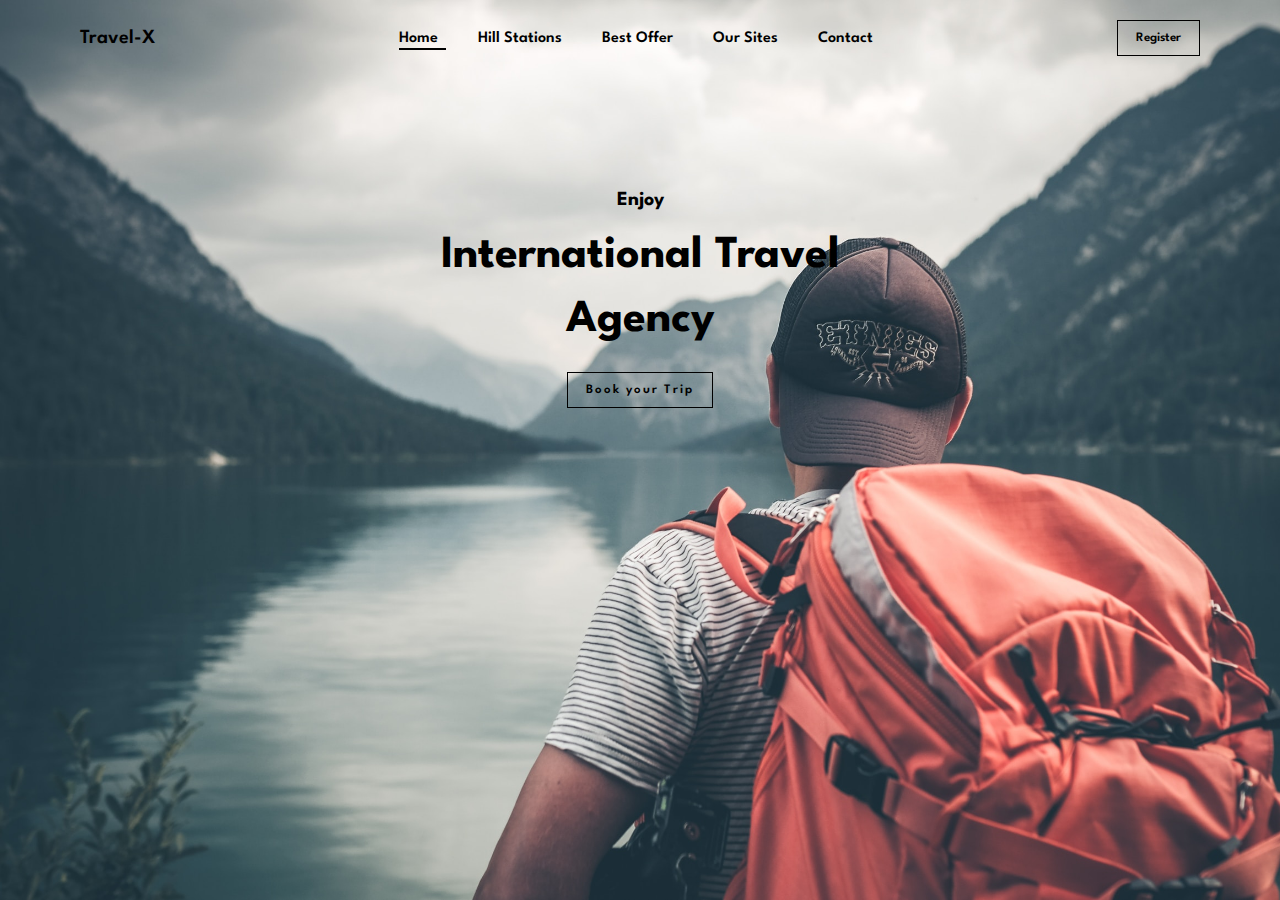
<file: LEVEL -1 TASK1-LandingPage/index.html>
<!DOCTYPE html>
<html lang="en">
<head>
    <meta charset="UTF-8">
    <meta http-equiv="X-UA-Compatible" content="IE=edge">
    <meta name="viewport" content="width=device-width, initial-scale=1.0">
    <title>Travelx-Landing Page</title>
    <link rel="stylesheet" href="style.css">
</head>
<body>
    <section class="main">
        <section id="header">
            <div class="logo">
                Travel-X
            </div>
    
            <div>
                <ul id="navbar">
                    <li><a class="active" href="#">Home</a></li>
                    <li><a href="#">Hill Stations</a></li>
                    <li><a href="#">Best Offer</a></li>
                    <li><a href="#">Our Sites</a></li>
                    <li><a href="#">Contact</a></li>
                   
                </ul>
            </div>
            <div class="register">
                <button class="white">Register</button>
            </div>
        </section>

        <section id="main-text">
            <h4>Enjoy</h4>
            <h2>International Travel</h2>
            <h2>Agency</h2>
            <button class="white">Book your Trip</button>
        </section>
    </section>
</body>
</html>
</file>
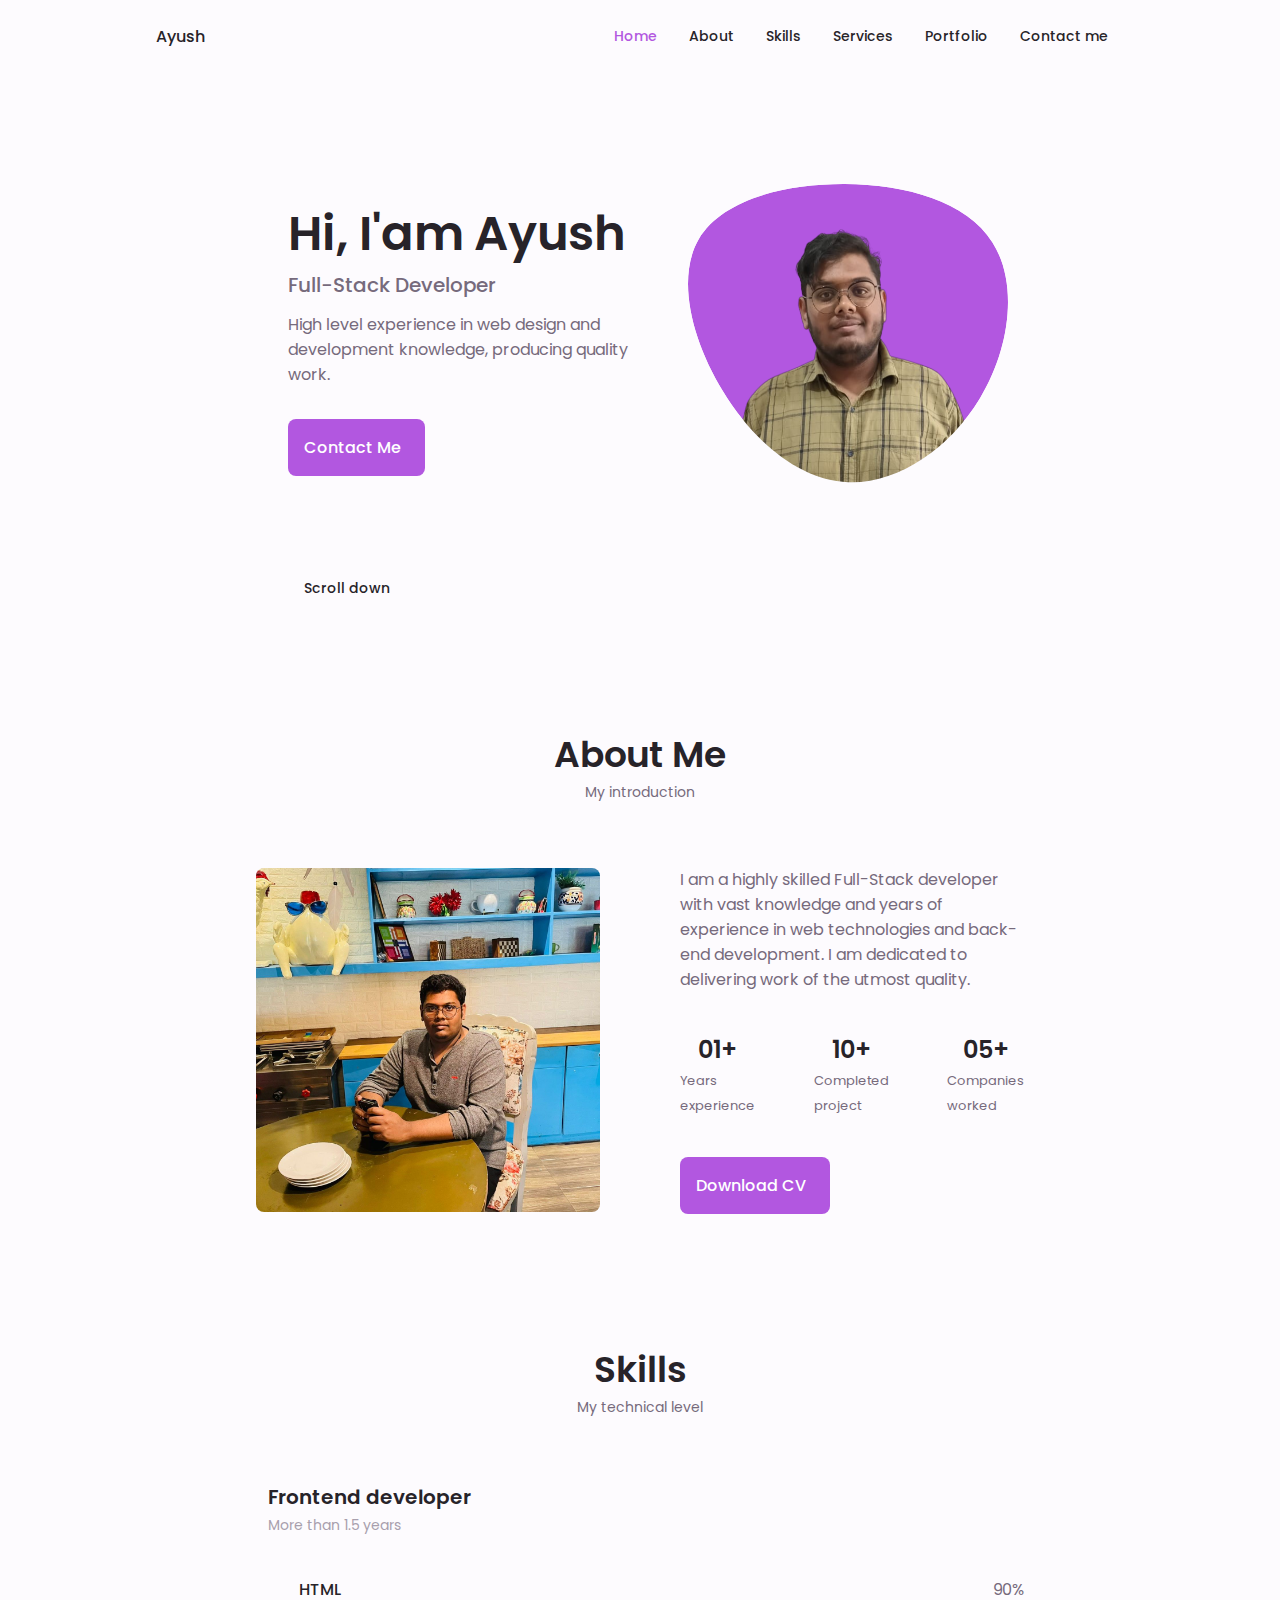
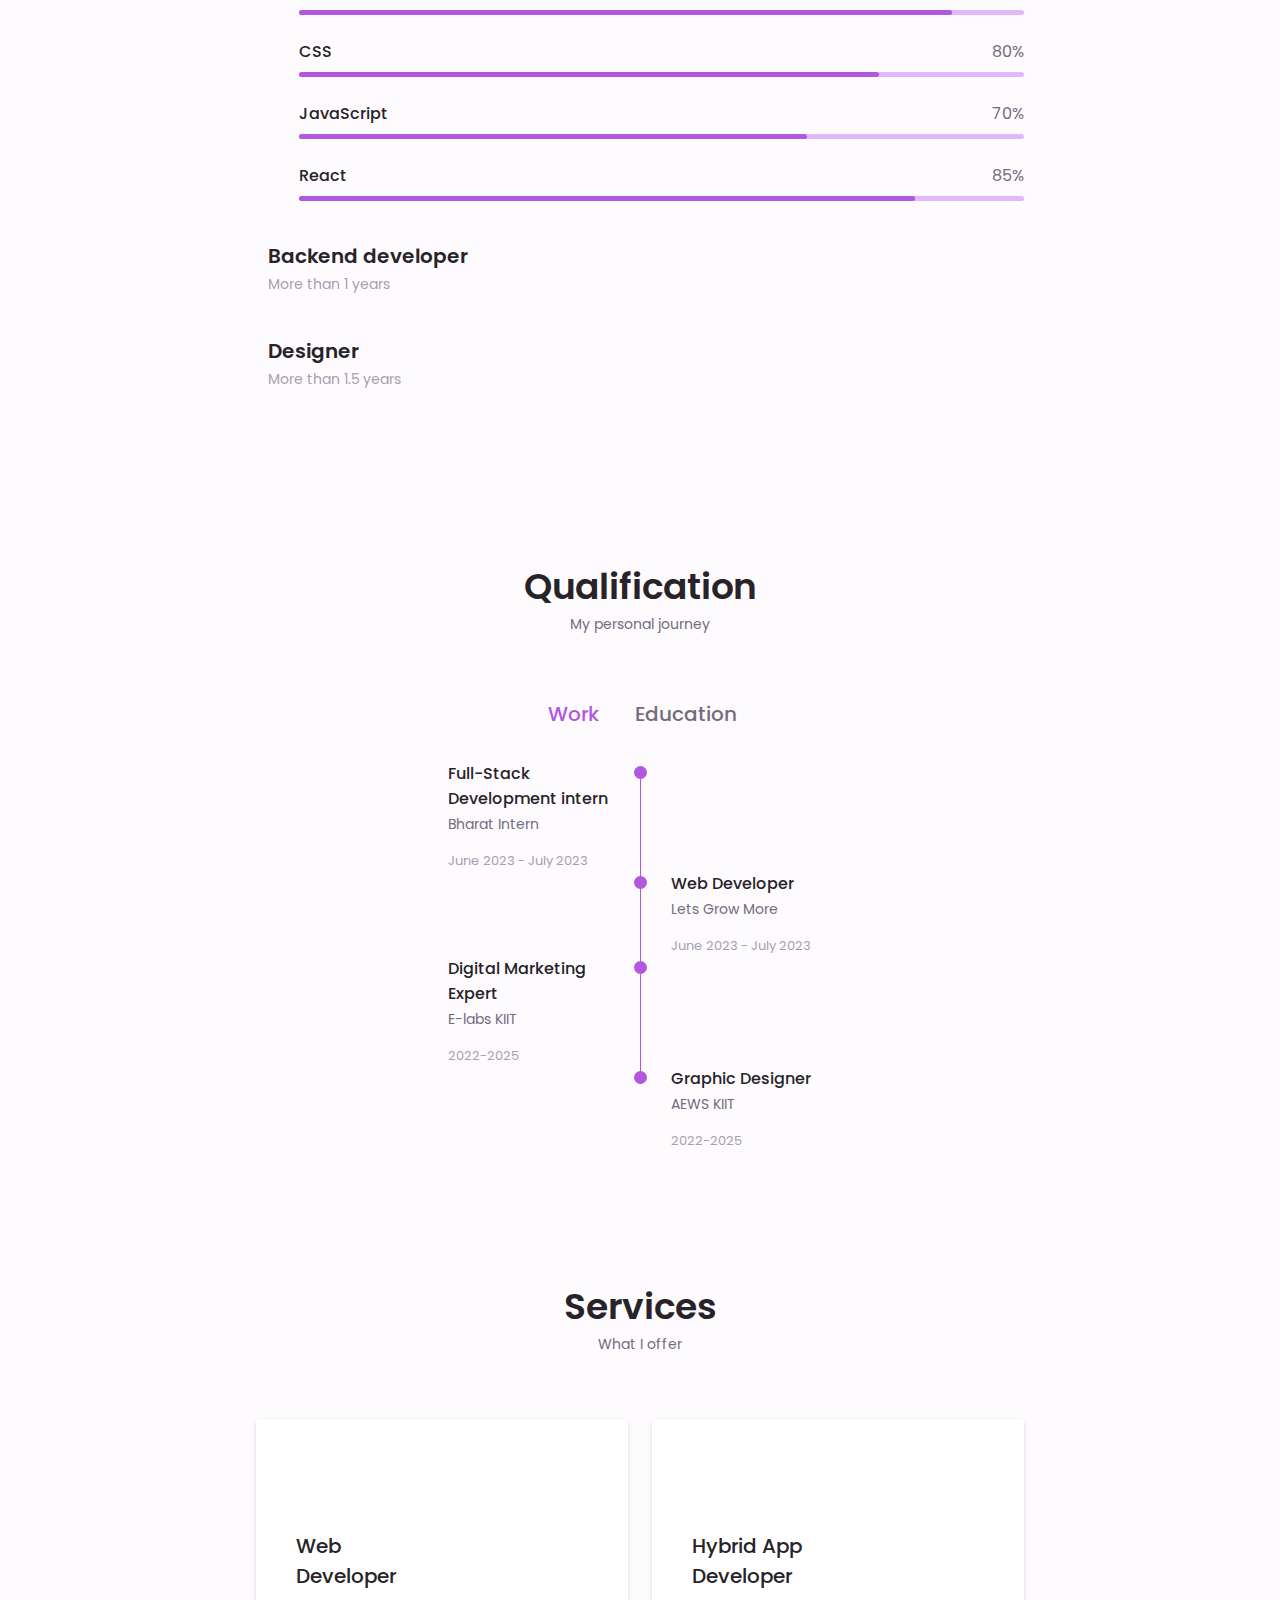
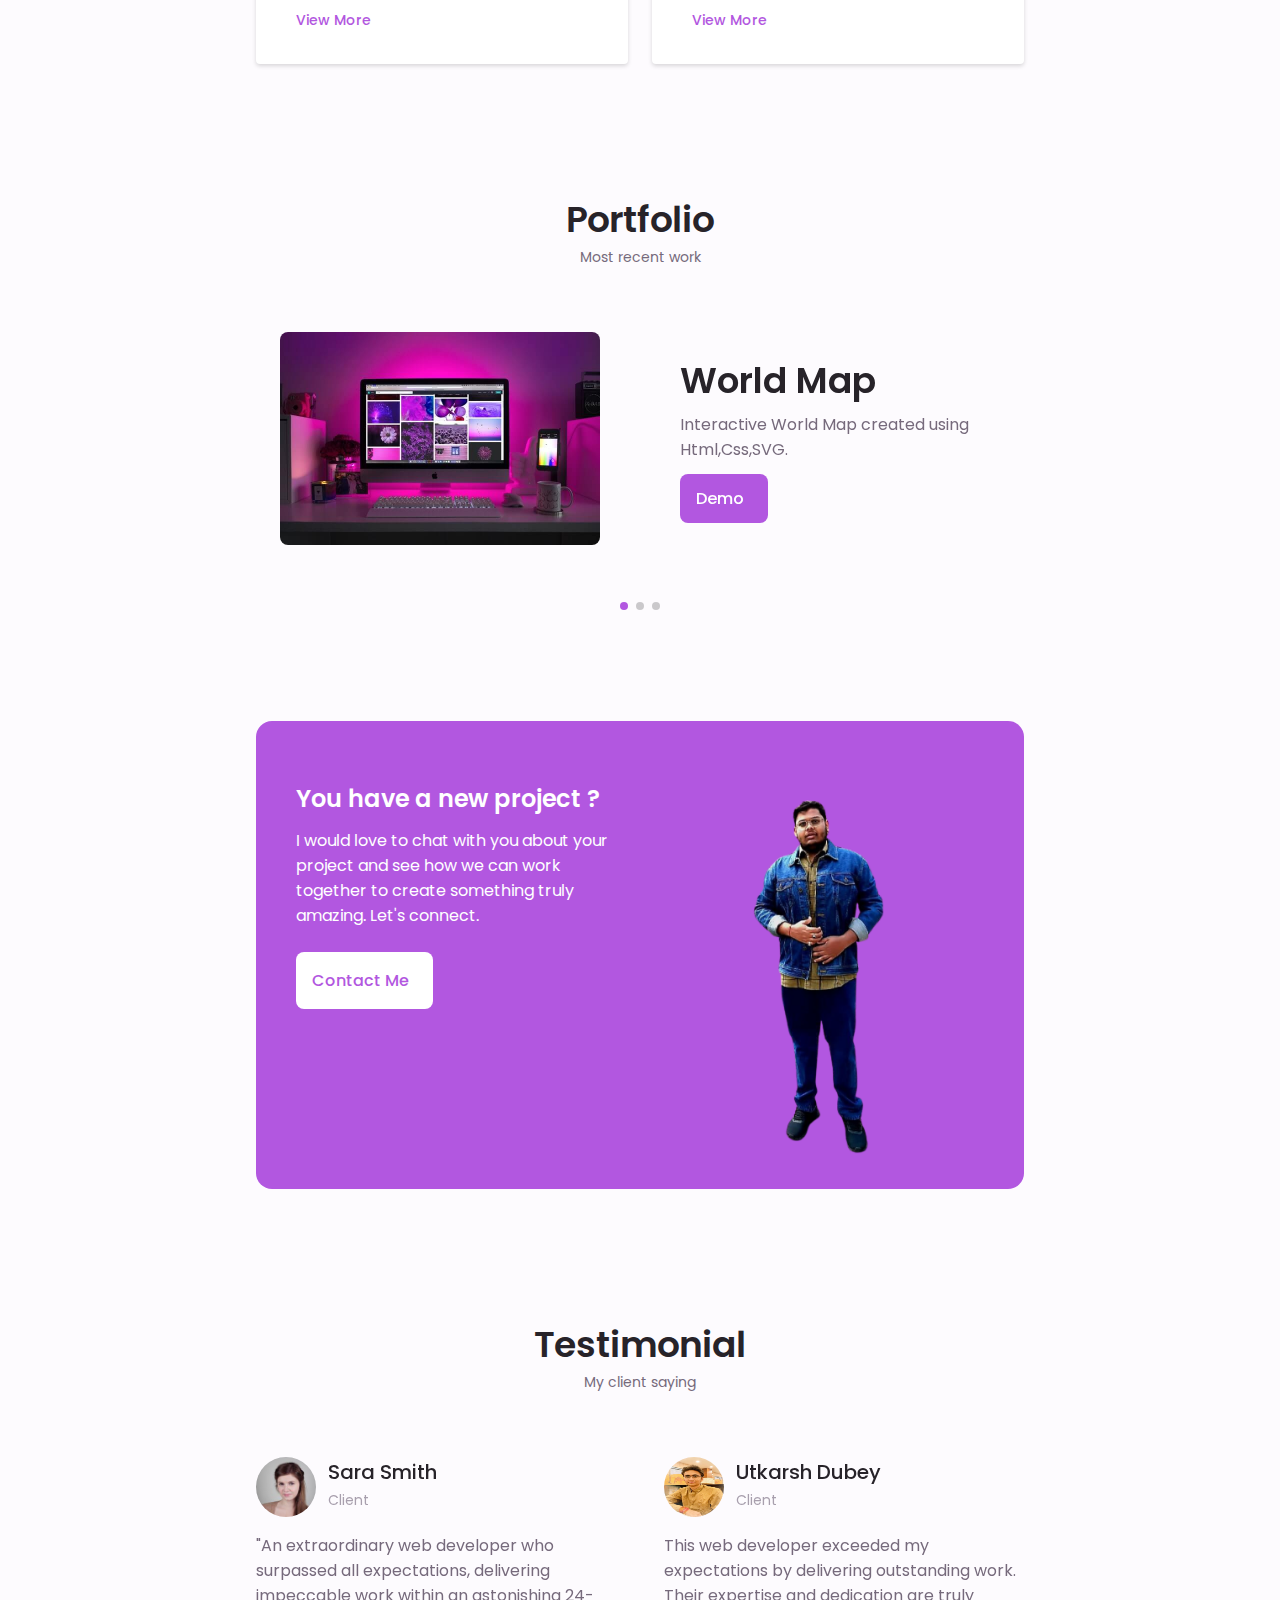
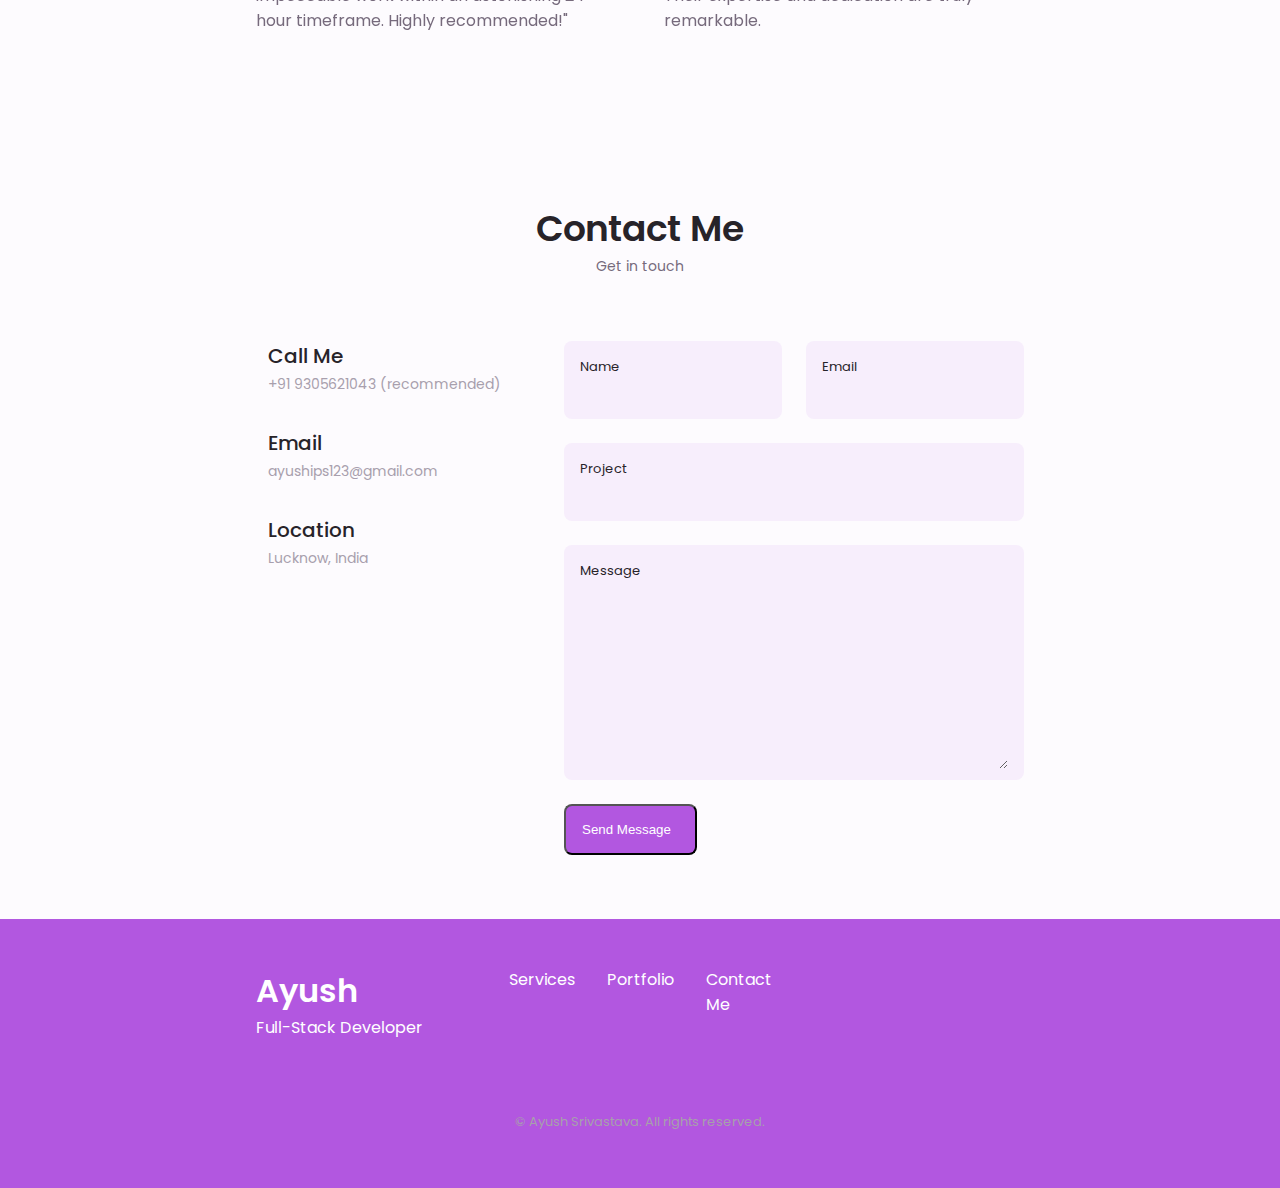
<file: LEVEL-1 TASK 2 (Portfolio)/index.html>
<!DOCTYPE html>
<html lang="en">
  <head>
    <meta charset="UTF-8" />
    <meta name="viewport" content="width=device-width, initial-scale=1.0" />

    <!--==================== UNICONS ====================-->
    <link
      rel="stylesheet"
      href="https://unicons.iconscout.com/release/v4.0.8/css/line.css"
    />
    <link rel="icon" href="favicon.ico" />

    <!--==================== SWIPER CSS ====================-->
    <link rel="stylesheet" href="assets/css/swiper-bundle.min.css" />

    <!--==================== CSS ====================-->
    <link rel="stylesheet" href="assets/css/styles.css" />

    <title>Ayush Portfolio</title>
  </head>
  <body>
    <!--==================== HEADER ====================-->
    <header class="header" id="header">
      <nav class="nav container">
        <a href="#" class="nav__logo">Ayush</a>
        <div class="nav__menu" id="nav-menu">
          <ul class="nav__list grid">
            <li class="nav__item">
              <a href="#home" class="nav__link active-link">
                <i class="uil uil-estate nav__icon"></i> Home
              </a>
            </li>
            <li class="nav__item">
              <a href="#about" class="nav__link">
                <i class="uil uil-user nav__icon"></i> About
              </a>
            </li>
            <li class="nav__item">
              <a href="#skills" class="nav__link">
                <i class="uil uil-file-alt nav__icon"></i> Skills
              </a>
            </li>
            <li class="nav__item">
              <a href="#services" class="nav__link">
                <i class="uil uil-briefcase nav__icon"></i> Services
              </a>
            </li>
            <li class="nav__item">
              <a href="#portfolio" class="nav__link">
                <i class="uil uil-mountains-sun nav__icon"></i> Portfolio
              </a>
            </li>
            <li class="nav__item">
              <a href="#contact" class="nav__link">
                <i class="uil uil-message nav__icon"></i> Contact me
              </a>
            </li>
          </ul>
          <i class="uil uil-times nav__close" id="nav-close"></i>
        </div>
        <div class="nav__btns">
          <!-- theme change button -->
          <i class="uil uil-moon change-theme" id="theme-button"></i>
          <div class="nav__toggle" id="nav-toggle">
            <i class="uil uil-apps"></i>
          </div>
        </div>
      </nav>
    </header>

    <!--==================== MAIN ====================-->
    <main class="main">
      <!--==================== HOME ====================-->
      <section class="home section" id="home">
        <div class="home__container container grid">
          <div class="home__content grid">
            <div class="home__social">
              <a
                href="https://www.linkedin.com/in/ayush-srivastava-b10384223/"
                target="_blank"
                class="home__social-icon"
              >
                <i class="uil uil-linkedin-alt"></i>
              </a>
              <a
                href="https://dribbble.com/ayush1043"
                target="_blank"
                class="home__social-icon"
              >
                <i class="uil uil-dribbble"></i>
              </a>
              <a
                href="https://github.com/ayush6210"
                target="_blank"
                class="home__social-icon"
              >
                <!-- <img
                  src="https://media0.giphy.com/media/CwTvSiWflgCGKgz5eb/giphy.gif?cid=ecf05e47jcymku8gsvfmeyd2khxwhd899vzmxr9ekbvbsuei&ep=v1_stickers_search&rid=giphy.gif&ct=s"
                  class="sso"
                  alt=""
                /> -->
                <i class="uil uil-github-alt"></i>
              </a>
              <a
                href="https://twitter.com/Ayush54514560?s=08"
                target="_blank"
                class="home__social-icon"
              >
                <i class="uil uil-twitter-alt"></i>
              </a>
            </div>

            <div class="home__img">
              <svg
                class="home__blob"
                viewBox="0 0 200 187"
                xmlns="http://www.w3.org/2000/svg"
                xmlns:xlink="http://www.w3.org/1999/xlink"
              >
                <mask id="mask0" mask-type="alpha">
                  <path
                    d="M190.312 36.4879C206.582 62.1187 201.309 102.826 182.328 134.186C163.346 165.547 
                                    130.807 187.559 100.226 186.353C69.6454 185.297 41.0228 161.023 21.7403 129.362C2.45775 
                                    97.8511 -7.48481 59.1033 6.67581 34.5279C20.9871 10.1032 59.7028 -0.149132 97.9666 
                                    0.00163737C136.23 0.303176 174.193 10.857 190.312 36.4879Z"
                  />
                </mask>
                <g mask="url(#mask0)">
                  <path
                    d="M190.312 36.4879C206.582 62.1187 201.309 102.826 182.328 134.186C163.346 
                                    165.547 130.807 187.559 100.226 186.353C69.6454 185.297 41.0228 161.023 21.7403 
                                    129.362C2.45775 97.8511 -7.48481 59.1033 6.67581 34.5279C20.9871 10.1032 59.7028 
                                    -0.149132 97.9666 0.00163737C136.23 0.303176 174.193 10.857 190.312 36.4879Z"
                  />

                  <image
                    class="home__blob-img"
                    x="16"
                    y="25"
                    xlink:href="assets/img/perfil.png"
                  />
                </g>
              </svg>
            </div>

            <div class="home__data">
              <h1 class="home__title">Hi, I'am Ayush</h1>
              <h3 class="home__subtitle">Full-Stack Developer</h3>
              <p class="home__description">
                High level experience in web design and development knowledge,
                producing quality work.
              </p>
              <a href="#contact" class="button button--flex">
                Contact Me <i class="uil uil-message button__icon"></i>
              </a>
            </div>
          </div>
          <div class="home__scroll">
            <a href="#about" class="home__scroll-button button--flex">
              <i class="uil uil-mouse-alt home__scroll-mouse"></i>
              <span class="home__scroll-name">Scroll down</span>
              <i class="uil uil-arrow-down home__scroll-arrow"></i>
            </a>
          </div>
        </div>
      </section>

      <!--==================== ABOUT ====================-->
      <section class="about section" id="about">
        <h2 class="section__title">About Me</h2>
        <span class="section__subtitle">My introduction</span>
        <div class="about__container container grid">
          <img src="assets/img/about.jpg" alt="" class="about__img" />
          <div class="about__data">
            <p class="about__description">
              I am a highly skilled Full-Stack developer with vast knowledge and
              years of experience in web technologies and back-end development.
              I am dedicated to delivering work of the utmost quality.
            </p>
            <div class="about__info">
              <div>
                <span class="about__info-title">01+</span>
                <span class="about__info-name"
                  >Years <br />
                  experience</span
                >
              </div>

              <div>
                <span class="about__info-title">10+</span>
                <span class="about__info-name"
                  >Completed <br />
                  project</span
                >
              </div>

              <div>
                <span class="about__info-title">05+</span>
                <span class="about__info-name"
                  >Companies <br />
                  worked</span
                >
              </div>
            </div>

            <div class="about__buttons">
              <a
                download=""
                href="assets/pdf/Ayush CV.pdf"
                class="button button--flex"
              >
                Download CV<i class="uil uil-download-alt button__icon"></i>
              </a>
            </div>
          </div>
        </div>
      </section>

      <!--==================== SKILLS ====================-->
      <section class="skills section" id="skills">
        <h2 class="section__title">Skills</h2>
        <span class="section__subtitle">My technical level</span>
        <div class="skills__container container grid">
          <div>
            <!--==================== SKILLS 1====================-->
            <div class="skills__content skills__open">
              <div class="skills__header">
                <i class="uil uil-brackets-curly skills__icon"></i>

                <div>
                  <h1 class="skills__title">Frontend developer</h1>
                  <span class="skills__subtitle">More than 1.5 years</span>
                </div>

                <i class="uil uil-angle-down skills__arrow"></i>
              </div>
              <div class="skills__list grid">
                <div class="skills__data">
                  <div class="skills__titles">
                    <h3 class="skills__name">HTML</h3>
                    <span class="skills__number">90%</span>
                  </div>
                  <div class="skills__bar">
                    <span class="skills__percentage skills__html"></span>
                  </div>
                </div>

                <div class="skills__data">
                  <div class="skills__titles">
                    <h3 class="skills__name">CSS</h3>
                    <span class="skills__number">80%</span>
                  </div>
                  <div class="skills__bar">
                    <span class="skills__percentage skills__css"></span>
                  </div>
                </div>

                <div class="skills__data">
                  <div class="skills__titles">
                    <h3 class="skills__name">JavaScript</h3>
                    <span class="skills__number">70%</span>
                  </div>
                  <div class="skills__bar">
                    <span class="skills__percentage skills__js"></span>
                  </div>
                </div>

                <div class="skills__data">
                  <div class="skills__titles">
                    <h3 class="skills__name">React</h3>
                    <span class="skills__number">85%</span>
                  </div>
                  <div class="skills__bar">
                    <span class="skills__percentage skills__react"></span>
                  </div>
                </div>
              </div>
            </div>
            <!--==================== SKILLS 2====================-->
            <div class="skills__content skills__close">
              <div class="skills__header">
                <i class="uil uil-server-network skills__icon"></i>

                <div>
                  <h1 class="skills__title">Backend developer</h1>
                  <span class="skills__subtitle">More than 1 years</span>
                </div>

                <i class="uil uil-angle-down skills__arrow"></i>
              </div>
              <div class="skills__list grid">
                <div class="skills__data">
                  <div class="skills__titles">
                    <h3 class="skills__name">Mongo-DB</h3>
                    <span class="skills__number">70%</span>
                  </div>
                  <div class="skills__bar">
                    <span class="skills__percentage skills__Mongo-DB"></span>
                  </div>
                </div>

                <div class="skills__data">
                  <div class="skills__titles">
                    <h3 class="skills__name">Node Js</h3>
                    <span class="skills__number">65%</span>
                  </div>
                  <div class="skills__bar">
                    <span class="skills__percentage skills__node"></span>
                  </div>
                </div>

                <div class="skills__data">
                  <div class="skills__titles">
                    <h3 class="skills__name">Firebase</h3>
                    <span class="skills__number">80%</span>
                  </div>
                  <div class="skills__bar">
                    <span class="skills__percentage skills__firebase"></span>
                  </div>
                </div>

                <div class="skills__data">
                  <div class="skills__titles">
                    <h3 class="skills__name">Python</h3>
                    <span class="skills__number">65%</span>
                  </div>
                  <div class="skills__bar">
                    <span class="skills__percentage skills__python"></span>
                  </div>
                </div>
              </div>
            </div>
          </div>
          <div>
            <!--==================== SKILLS 3====================-->
            <div class="skills__content skills__close">
              <div class="skills__header">
                <i class="uil uil-swatchbook skills__icon"></i>

                <div>
                  <h1 class="skills__title">Designer</h1>
                  <span class="skills__subtitle">More than 1.5 years</span>
                </div>

                <i class="uil uil-angle-down skills__arrow"></i>
              </div>
              <div class="skills__list grid">
                <div class="skills__data">
                  <div class="skills__titles">
                    <h3 class="skills__name">Figma</h3>
                    <span class="skills__number">90%</span>
                  </div>
                  <div class="skills__bar">
                    <span class="skills__percentage skills__figma"></span>
                  </div>
                </div>

                <div class="skills__data">
                  <div class="skills__titles">
                    <h3 class="skills__name">Sketch</h3>
                    <span class="skills__number">85%</span>
                  </div>
                  <div class="skills__bar">
                    <span class="skills__percentage skills__sketch"></span>
                  </div>
                </div>

                <div class="skills__data">
                  <div class="skills__titles">
                    <h3 class="skills__name">Canva</h3>
                    <span class="skills__number">80%</span>
                  </div>
                  <div class="skills__bar">
                    <span class="skills__percentage skills__canva"></span>
                  </div>
                </div>
              </div>
            </div>
          </div>
        </div>
      </section>

      <!--==================== QUALIFICATION ====================-->
      <section class="qualification section">
        <h2 class="section__title">Qualification</h2>
        <span class="section__subtitle">My personal journey</span>

        <div class="qualification__container container">
          <div class="qualification__tabs">
            <div
              class="qualification__button button--flex qualification__active"
              data-target="#work"
            >
              <i class="uil uil-briefcase-alt qualification__icon"> </i> Work
            </div>
            <div
              class="qualification__button button--flex"
              data-target="#education"
            >
              <i class="uil uil-graduation-cap qualification__icon"> </i>
              Education
            </div>
          </div>

          <div class="qualification__sections">
            <div
              class="qualification__content qualification__active"
              data-content
              id="work"
            >
              <!--==================== QUALIFICATOIN 1====================-->
              <div class="qualification__data">
                <div>
                  <h3 class="qualification__title">
                    Full-Stack Development intern
                  </h3>
                  <span class="qualification__subtitle"> Bharat Intern </span>
                  <div class="qualification__calender">
                    <i class="uil uil-calendar-alt"></i> June 2023 - July 2023
                  </div>
                </div>

                <div>
                  <span class="qualification__rounder"></span>
                  <span class="qualification__line"></span>
                </div>
              </div>

              <!--==================== QUALIFICATOIN 2====================-->
              <div class="qualification__data">
                <div></div>
                <div>
                  <span class="qualification__rounder"></span>
                  <span class="qualification__line"></span>
                </div>
                <div>
                  <h3 class="qualification__title">Web Developer</h3>
                  <span class="qualification__subtitle"> Lets Grow More </span>
                  <div class="qualification__calender">
                    <i class="uil uil-calendar-alt"></i> June 2023 - July 2023
                  </div>
                </div>
              </div>

              <!--==================== QUALIFICATOIN 3====================-->
              <div class="qualification__data">
                <div>
                  <h3 class="qualification__title">Digital Marketing Expert</h3>
                  <span class="qualification__subtitle"> E-labs KIIT</span>
                  <div class="qualification__calender">
                    <i class="uil uil-calendar-alt"></i> 2022-2025
                  </div>
                </div>
                <div>
                  <span class="qualification__rounder"></span>
                  <span class="qualification__line"></span>
                </div>
              </div>

              <!--==================== QUALIFICATOIN 4====================-->
              <div class="qualification__data">
                <div></div>
                <div>
                  <span class="qualification__rounder"></span>
                  <!-- <span class="qualification__line"></span> -->
                </div>
                <div>
                  <h3 class="qualification__title">Graphic Designer</h3>
                  <span class="qualification__subtitle"> AEWS KIIT </span>
                  <div class="qualification__calender">
                    <i class="uil uil-calendar-alt"></i> 2022-2025
                  </div>
                </div>
              </div>
            </div>

            <!--==================== QUALIFICATOIN CONTENT 2====================-->
            <div class="qualification__content" data-content id="education">
              <!--==================== QUALIFICATOIN 1====================-->
              <div class="qualification__data">
                <div>
                  <h3 class="qualification__title">Secondary School</h3>
                  <span class="qualification__subtitle">
                    City Montessori School
                  </span>
                  <div class="qualification__calender">
                    <i class="uil uil-calendar-alt"></i> 2015-2021
                  </div>
                </div>

                <div>
                  <span class="qualification__rounder"></span>
                  <span class="qualification__line"></span>
                </div>
              </div>

              <!--==================== QUALIFICATOIN 2====================-->
              <div class="qualification__data">
                <div></div>
                <div>
                  <span class="qualification__rounder"></span>
                  <!-- <span class="qualification__line"></span> -->
                </div>
                <div>
                  <h3 class="qualification__title">B.Tech, Computer Science</h3>
                  <span class="qualification__subtitle">
                    Kalinga Institute of Industrial Technology
                  </span>
                  <div class="qualification__calender">
                    <i class="uil uil-calendar-alt"></i> 2021-2025
                  </div>
                </div>
              </div>
            </div>
          </div>
        </div>
      </section>

      <!--==================== SERVICES ====================-->
      <section class="services section" id="services">
        <h2 class="section__title">Services</h2>
        <span class="section__subtitle">What I offer</span>

        <div class="services__container container grid">
          <!--==================== SERVICE 1 ====================-->
          <div class="services__content">
            <div>
              <i class="uil uil-arrow services__icon"></i>
              <h3 class="services__title">Web<br />Developer</h3>
            </div>

            <span
              class="button button--flex button--small button--link services__button"
            >
              View More
              <i class="uil uil-arrow-right button__icon"></i>
            </span>

            <div class="services__modal">
              <div class="services__modal-content">
                <h4 class="services__modal-title">Web<br />Developer</h4>
                <i class="uil uil-times services__modal-close"></i>
                <ul class="services__modal-services grid">
                  <li class="services__modal-service">
                    <i class="uil uil-check-circle services__modal-icon"></i>
                    <p>
                      I develop web applications with end to end solutions for
                      frontend and backend
                    </p>
                  </li>
                  <li class="services__modal-service">
                    <i class="uil uil-check-circle services__modal-icon"></i>
                    <p>I handle website deployment</p>
                  </li>
                  <li class="services__modal-service">
                    <i class="uil uil-check-circle services__modal-icon"></i>
                    <p>I optimize website performance</p>
                  </li>
                  <li class="services__modal-service">
                    <i class="uil uil-check-circle services__modal-icon"></i>
                    <p>I help in webiste SEO optimization</p>
                  </li>
                </ul>
              </div>
            </div>
          </div>

          <!--==================== SERVICE 2 ====================-->
          <div class="services__content">
            <div>
              <i class="uil uil-mobile-android services__icon"></i>
              <h3 class="services__title">Hybrid App<br />Developer</h3>
            </div>

            <span
              class="button button--flex button--small button--link services__button"
            >
              View More
              <i class="uil uil-arrow-right button__icon"></i>
            </span>

            <div class="services__modal">
              <div class="services__modal-content">
                <h4 class="services__modal-title">Hybrid App<br />Developer</h4>
                <i class="uil uil-times services__modal-close"></i>
                <ul class="services__modal-services grid">
                  <li class="services__modal-service">
                    <i class="uil uil-check-circle services__modal-icon"></i>
                    <p>I develop hybrid mobile apps</p>
                  </li>
                  <li class="services__modal-service">
                    <i class="uil uil-check-circle services__modal-icon"></i>
                    <p>I create apps for mobile and tablets</p>
                  </li>
                  <li class="services__modal-service">
                    <i class="uil uil-check-circle services__modal-icon"></i>
                    <p>I handle cross platform compatibility</p>
                  </li>
                  <li class="services__modal-service">
                    <i class="uil uil-check-circle services__modal-icon"></i>
                    <p>I optimize application performances</p>
                  </li>
                </ul>
              </div>
            </div>
          </div>
        </div>
      </section>

      <!--==================== PORTFOLIO ====================-->
      <section class="portfolio section" id="portfolio">
        <h2 class="section__title">Portfolio</h2>
        <span class="section__subtitle">Most recent work</span>
        <div class="portfolio__container container swiper-container">
          <div class="swiper-wrapper">
            <!--==================== PORTFOLIO 1====================-->
            <div class="portfolio__content grid swiper-slide">
              <img
                src="assets/img/portfolio1.jpg"
                alt=""
                class="portfolio__img"
              />
              <div class="portfolio__data">
                <h3 class="portfolio__title">World Map</h3>
                <p class="portfolio__description">
                  Interactive World Map created using Html,Css,SVG.
                </p>
                <a
                  href="https://worldmap-6210.netlify.app/"
                  target="_blank"
                  class="button button--flex button--small portfolio__button"
                >
                  Demo
                  <i class="uil uil-arrow-right button__icon"></i>
                </a>
              </div>
            </div>
            <!--==================== PORTFOLIO 2====================-->
            <div class="portfolio__content grid swiper-slide">
              <img
                src="assets/img/portfolio2.jpg"
                alt=""
                class="portfolio__img"
              />
              <div class="portfolio__data">
                <h3 class="portfolio__title">Fitness website</h3>
                <p class="portfolio__description">
                  Interactive BMI Calculater,Yoga,Mental health and many more
                  amazing features.
                </p>
                <a
                  href="https://fitness-byte.netlify.app/"
                  target="_blank"
                  class="button button--flex button--small portfolio__button"
                  >Demo
                  <i class="uil uil-arrow-right button__icon"></i>
                </a>
              </div>
            </div>

            <!--==================== PORTFOLIO 3====================-->
            <div class="portfolio__content grid swiper-slide">
              <img
                src="assets/img/portfolio3.jpg"
                alt=""
                class="portfolio__img"
              />
              <div class="portfolio__data">
                <h3 class="portfolio__title">Calculater</h3>
                <p class="portfolio__description">
                  Light weight Calculater application using Express Js without
                  external libraries/dependencies.
                </p>
                <a
                  href="https://white-calculator-6210.netlify.app/"
                  target="_blank"
                  class="button button--flex button--small portfolio__button"
                >
                  Demo
                  <i class="uil uil-arrow-right button__icon"></i>
                </a>
              </div>
            </div>
          </div>

          <!-- Add arrows -->
          <div class="swiper-button-next">
            <i class="uil uil-angle-right-b swiper-portfolio-icon"></i>
          </div>
          <div class="swiper-button-prev">
            <i class="uil uil-angle-left-b swiper-portfolio-icon"></i>
          </div>

          <!-- Add Pagination -->
          <div class="swiper-pagination"></div>
        </div>
      </section>

      <!--==================== PROJECT IN MIND ====================-->
      <section class="project section">
        <div class="project__bg">
          <div class="project__container container grid">
            <div class="project__data">
              <h2 class="project__title">You have a new project ?</h2>
              <p class="project__description">
                I would love to chat with you about your project and see how we
                can work together to create something truly amazing. Let's
                connect.
              </p>
              <a href="#contact" class="button button--flex button--white">
                Contact Me
                <i class="uil uil-message project__icon button__icon"></i>
              </a>
            </div>

            <img src="assets/img/project.png" alt="" class="project__img" />
          </div>
        </div>
      </section>

      <!--==================== TESTIMONIAL ====================-->
      <section class="testimonial section">
        <h2 class="section__title">Testimonial</h2>
        <span class="section__subtitle">My client saying</span>
        <div class="testimonial__container container swiper-container">
          <div class="swiper-wrapper">
            <!--==================== TESTIMONIAL 1 ====================-->
            <div class="testimonial__content swiper-slide">
              <div class="testimonial__data">
                <div class="testimonial__header">
                  <img
                    src="assets/img/testimonial1.jpg"
                    alt=""
                    class="testimonial__img"
                  />
                  <div>
                    <h3 class="testimonial__name">Sara Smith</h3>
                    <span class="testimonial__client">Client</span>
                  </div>
                </div>
                <div>
                  <i class="uil uil-star testimonial__icon-star"></i>
                  <i class="uil uil-star testimonial__icon-star"></i>
                  <i class="uil uil-star testimonial__icon-star"></i>
                  <i class="uil uil-star testimonial__icon-star"></i>
                  <i class="uil uil-star testimonial__icon-star"></i>
                </div>
              </div>
              <p class="testimonial__description">
                "An extraordinary web developer who surpassed all expectations,
                delivering impeccable work within an astonishing 24-hour
                timeframe. Highly recommended!"
              </p>
            </div>
            <!--==================== TESTIMONIAL 2 ====================-->
            <div class="testimonial__content swiper-slide">
              <div class="testimonial__data">
                <div class="testimonial__header">
                  <img
                    src="assets/img/testimonial3.jpg"
                    alt=""
                    class="testimonial__img"
                  />
                  <div>
                    <h3 class="testimonial__name">Utkarsh Dubey</h3>
                    <span class="testimonial__client">Client</span>
                  </div>
                </div>
                <div>
                  <i class="uil uil-star testimonial__icon-star"></i>
                  <i class="uil uil-star testimonial__icon-star"></i>
                  <i class="uil uil-star testimonial__icon-star"></i>
                  <i class="uil uil-star testimonial__icon-star"></i>
                  <i class="uil uil-star testimonial__icon-star"></i>
                </div>
              </div>
              <p class="testimonial__description">
                This web developer exceeded my expectations by delivering
                outstanding work. Their expertise and dedication are truly
                remarkable.
              </p>
            </div>
            <!--==================== TESTIMONIAL 3 ====================-->
            <div class="testimonial__content swiper-slide">
              <div class="testimonial__data">
                <div class="testimonial__header">
                  <img
                    src="assets/img/testimonial2.jpg"
                    alt=""
                    class="testimonial__img"
                  />
                  <div>
                    <h3 class="testimonial__name">Matt Robinson</h3>
                    <span class="testimonial__client">Client</span>
                  </div>
                </div>
                <div>
                  <i class="uil uil-star testimonial__icon-star"></i>
                  <i class="uil uil-star testimonial__icon-star"></i>
                  <i class="uil uil-star testimonial__icon-star"></i>
                  <i class="uil uil-star testimonial__icon-star"></i>
                  <i class="uil uil-star testimonial__icon-star"></i>
                </div>
              </div>
              <p class="testimonial__description">
                I get a good impression, I carry out my project with all the
                possible quality and attention and support 24 hours a day.
              </p>
            </div>
          </div>
          <!-- Add Pagination -->
          <div class="swiper-pagination swiper-pagination-testimonial"></div>
        </div>
      </section>

      <!--==================== CONTACT ME ====================-->
      <section class="contact section" id="contact">
        <h2 class="section__title">Contact Me</h2>
        <span class="section__subtitle">Get in touch</span>

        <div class="contact__container container grid">
          <div>
            <div class="contact__information">
              <i class="uil uil-phone contact__icon"></i>

              <div>
                <h3 class="contact__title">Call Me</h3>
                <span class="contact__subtitle"
                  >+91 9305621043 (recommended)</span
                >
              </div>
            </div>

            <div class="contact__information">
              <i class="uil uil-envelope contact__icon"></i>

              <div>
                <h3 class="contact__title">Email</h3>
                <span class="contact__subtitle">ayuships123@gmail.com</span>
              </div>
            </div>

            <div class="contact__information">
              <i class="uil uil-map-marker contact__icon"></i>

              <div>
                <h3 class="contact__title">Location</h3>
                <span class="contact__subtitle">Lucknow, India</span>
              </div>
            </div>
          </div>

          <form
            action="https://formspree.io/f/mbjvrnjk"
            method="POST"
            class="contact__form grid"
          >
            <div class="contact__inputs grid">
              <div class="contact__content">
                <label for="" class="contact__label">Name</label>
                <input type="text" class="contact__input" name="Name" />
              </div>

              <div class="contact__content">
                <label for="" class="contact__label">Email</label>
                <input type="email" class="contact__input" name="email" />
              </div>
            </div>
            <div class="contact__content">
              <label for="" class="contact__label">Project</label>
              <input type="text" class="contact__input" name="Project" />
            </div>
            <div class="contact__content">
              <label for="" class="contact__label">Message</label>
              <textarea
                name="Message"
                id=""
                cols="0"
                rows="7"
                class="contact__input"
              ></textarea>
            </div>

            <div>
              <button type="submit" class="button button--flex">
                Send Message
                <i class="uil uil-message button__icon"></i>
              </button>
            </div>
          </form>
        </div>
      </section>
    </main>

    <!--==================== FOOTER ====================-->
    <footer class="footer">
      <div class="footer__bg">
        <div class="footer__container container grid">
          <div>
            <h1 class="footer__title">Ayush</h1>
            <span class="footer__subtitle">Full-Stack Developer</span>
          </div>

          <ul class="footer__links">
            <li>
              <a href="#services" class="footer__link">Services</a>
            </li>
            <li>
              <a href="#portfolio" class="footer__link">Portfolio</a>
            </li>
            <li>
              <a href="#contact" class="footer__link">Contact Me</a>
            </li>
          </ul>

          <div class="footer__socials">
            <a
              href="https://www.facebook.com/profile.php?id=100009442640886"
              target="_blank"
              class="footer__social"
            >
              <i class="uil uil-facebook-f"></i>
            </a>

            <a
              href="https://www.instagram.com/thelifeof._.ayush/?hl=en"
              target="_blank"
              class="footer__social"
            >
              <i class="uil uil-instagram"></i>
            </a>

            <a href="" target="_blank" class="footer__social">
              <i class="uil uil-twitter-alt"></i>
            </a>
          </div>
        </div>

        <p class="footer__copy">
          &#169; Ayush Srivastava. All rights reserved.
        </p>
      </div>
    </footer>

    <!--==================== SCROLL TOP ====================-->
    <a href="#" class="scrollup" id="scroll-up">
      <i class="uil uil-arrow-up scrollup__icon"></i>
    </a>
    <!--==================== SWIPER JS ====================-->
    <script src="assets/js/swiper-bundle.min.js"></script>

    <!--==================== MAIN JS ====================-->
    <script src="assets/js/main.js"></script>
  </body>
</html>
</file>
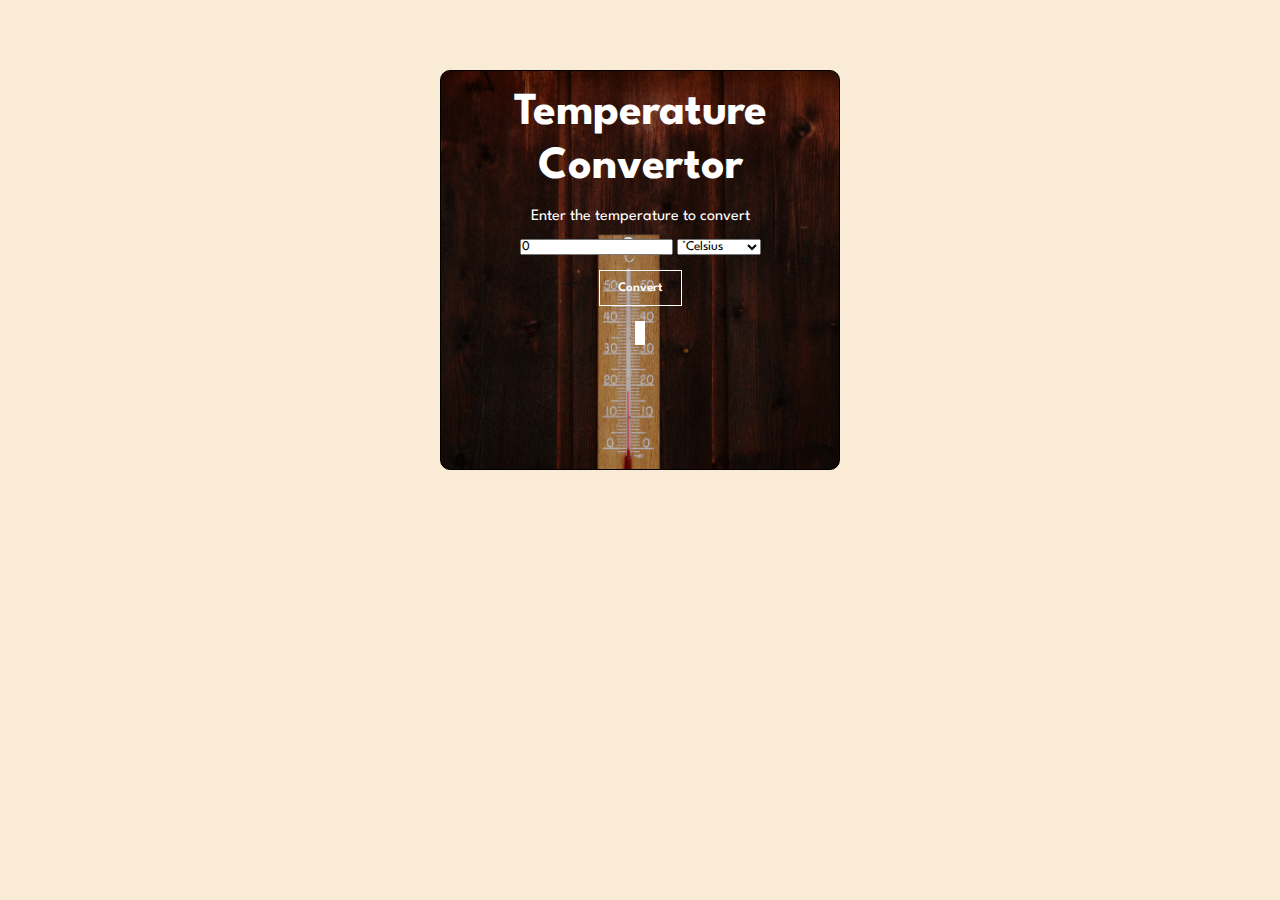
<file: LEVEL-1 TASK 3-TemperatureConvertor/index.html>
<!DOCTYPE html>
<html lang="en">
<head>
    <meta charset="UTF-8">
    <meta http-equiv="X-UA-Compatible" content="IE=edge">
    <meta name="viewport" content="width=device-width, initial-scale=1.0">
    <title>Temperature Convertor</title>
    
    <link rel="stylesheet" href="style.css">
    
</head>
<body>
    <div class="container">
        <h2>Temperature Convertor </h2>
        <form id="calcTemp" onsubmit="calculateTemp(); return false">
            <label for="temp"><p>Enter the temperature to convert</p></label>
            <br>
            <input type="number" name="temp" id="temp" value="0">
            <select name="temp_diff" id="temp_diff">
                <option value="cel">&#176;Celsius</option>
                <option value="fah">&#176;Fahrenheit</option>
            </select>
            <br>
            <button class="white" name="temp" id="submit"> Convert </button>
            <br>
            <span id="result"></span>
        </form>
    </div>

    <script src="script.js"></script>
</body>
</html>
</file>
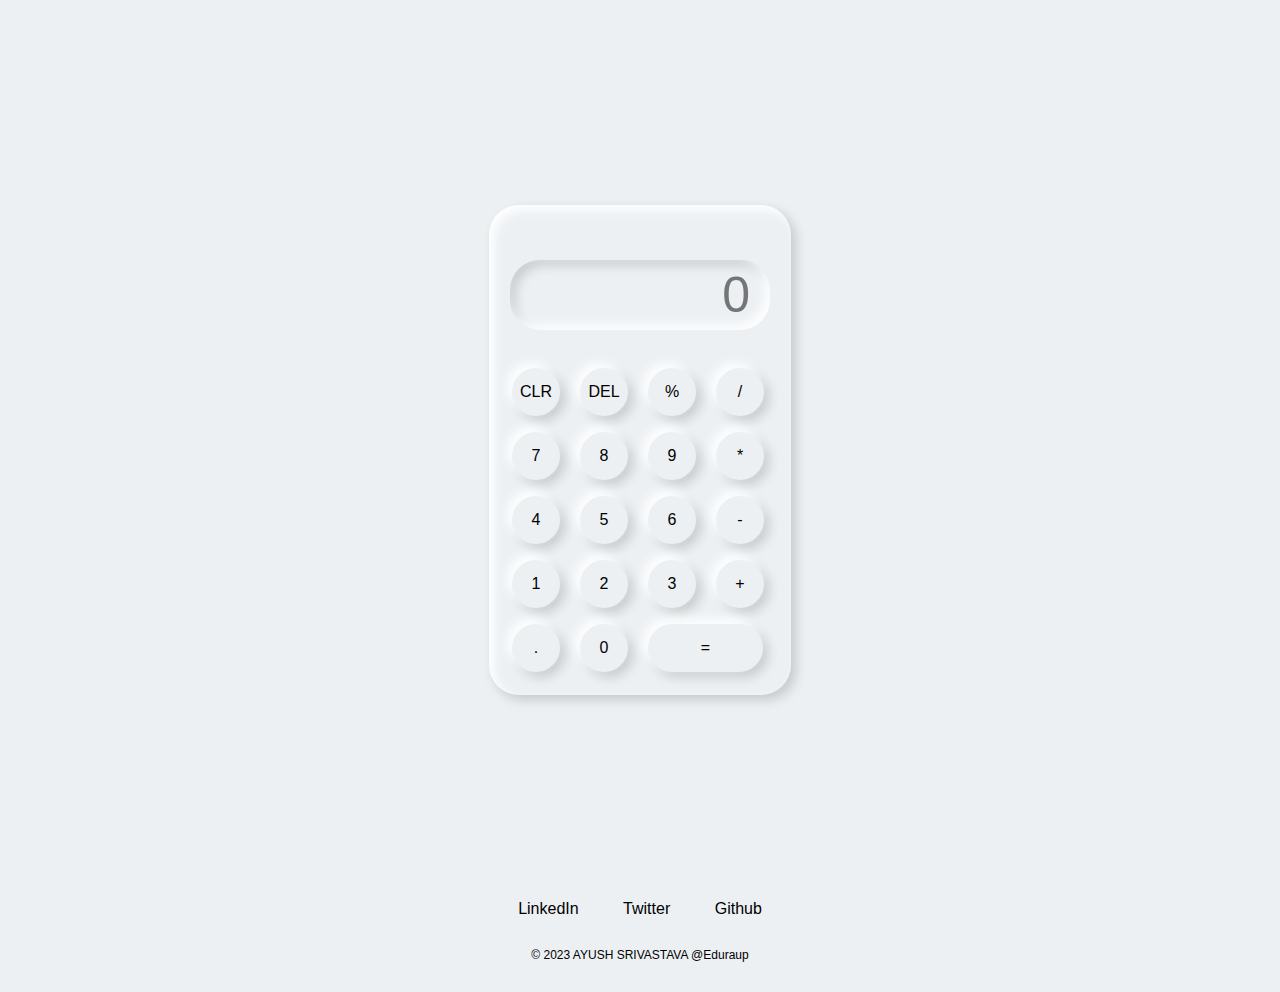
<file: LEVEL-2 TASK 1 (Calculator)/index.html>
<!DOCTYPE html>
<html lang="en">
<head>
    <meta charset="UTF-8">
    <meta http-equiv="X-UA-Compatible" content="IE=edge">
    <meta name="viewport" content="width=device-width, initial-scale=1.0">
    <title>Calculator</title>
    <link rel="icon" href="favicon.ico">
    <link rel="stylesheet" href="styles.css">
</head>
<body>
    <div class="container">
        <div class="calculator">
            <input type="text" placeholder="0" id="output-Screen">
            <button onclick="Clear()">CLR</button>
            <button onclick="del()">DEL</button>
            <button onclick="display('%')">%</button>
            <button onclick="display('/')">/</button>
            <button onclick="display('7')">7</button>
            <button onclick="display('8')">8</button>
            <button onclick="display('9')">9</button>
            <button onclick="display('*')">*</button>
            <button onclick="display('4')">4</button>
            <button onclick="display('5')">5</button>
            <button onclick="display('6')">6</button>
            <button onclick="display('-')">-</button>
            <button onclick="display('1')">1</button>
            <button onclick="display('2')">2</button>
            <button onclick="display('3')">3</button>
            <button onclick="display('+')">+</button>
            <button onclick="display('.')">.</button>
            <button onclick="display('0')">0</button>
            <button onclick="Calculate()" class="equal">=</button>

        </div>
    </div>
    <script>
        let outputScreen = document.getElementById("output-Screen");

        function display(num){
            outputScreen.value += num;
        }
        function Calculate()
        {
            try{
                outputScreen.value = eval(outputScreen.value);
            }
            catch(err)
            {
                alert("Invalid")
            }
        }
        function Clear(){
            outputScreen.value = "";    
        }
        function del()
        {
            outputScreen.value = outputScreen.value.slice(0,-1);
        }
    </script>
    <div class="bottom-container">
        <a class="footer-link" href="https://www.linkedin.com/in/ayush-srivastava-b10384223/">LinkedIn</a>
        <a class="footer-link" href="https://twitter.com/Ayush54514560?s=08">Twitter</a>
        <a class="footer-link" href="https://github.com/ayush6210">Github</a>
        <p class="copyright">© 2023 AYUSH SRIVASTAVA @Eduraup</p>
      </div>
</body>
</html>
</file>
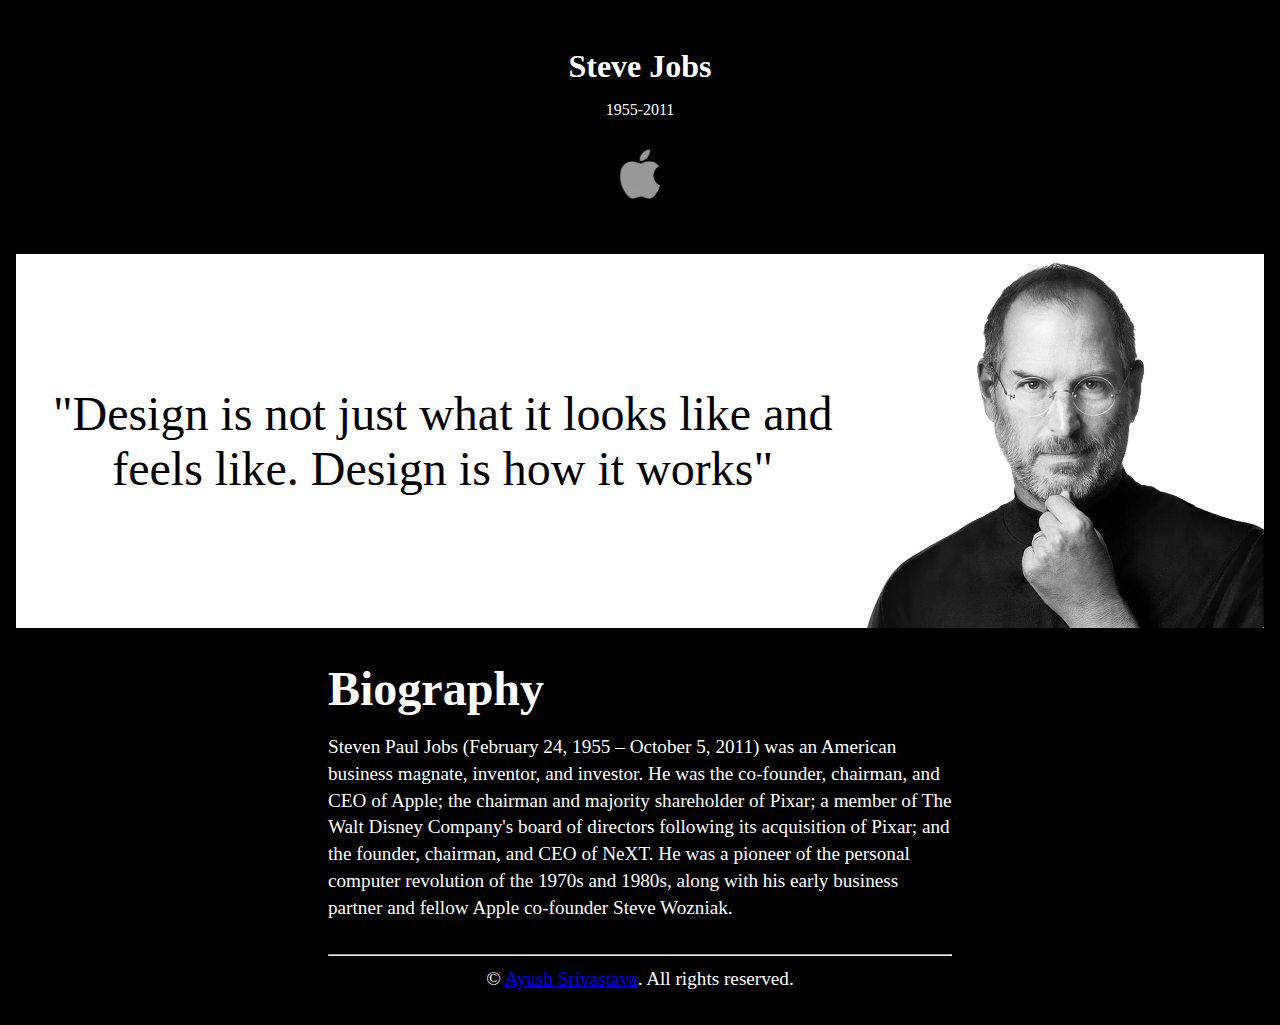
<file: LEVEL-2 TASK 2(Tribute Page)/index.html>
<!DOCTYPE html>
<html lang="en">
  <head>
    <meta charset="UTF-8" />
    <meta name="viewport" content="width=device-width, initial-scale=1.0" />
    <title>Tribute</title>
    <link rel="stylesheet" href="styles.css" />
    <link rel="icon" href="favicon/favicon.ico" />
  </head>
  <body>
    <header class="header">
      <h1 class="title">Steve Jobs</h1>
      <p class="description">1955-2011</p>
      <img src="images/download.png" alt="apple image" class="icon" />
    </header>
    <section class="tribute">
      <blockquote>
        "Design is not just what it looks like and feels like. Design is how it
        works"
      </blockquote>
      <img src="images/img1.png" alt="steve jobs image" />
    </section>
    <section class="bio">
      <h2>Biography</h2>
      <p>
        Steven Paul Jobs (February 24, 1955 – October 5, 2011) was an American
        business magnate, inventor, and investor. He was the co-founder,
        chairman, and CEO of Apple; the chairman and majority shareholder of
        Pixar; a member of The Walt Disney Company's board of directors
        following its acquisition of Pixar; and the founder, chairman, and CEO
        of NeXT. He was a pioneer of the personal computer revolution of the
        1970s and 1980s, along with his early business partner and fellow Apple
        co-founder Steve Wozniak.
      </p>
      <hr />
      <p class="footer__copy">&#169; <a href="https://ayush6210-portfolio.netlify.app/" target="_blank">Ayush Srivastava</a>. All rights reserved.</p>
    </section>
  </body>
</html>
</file>
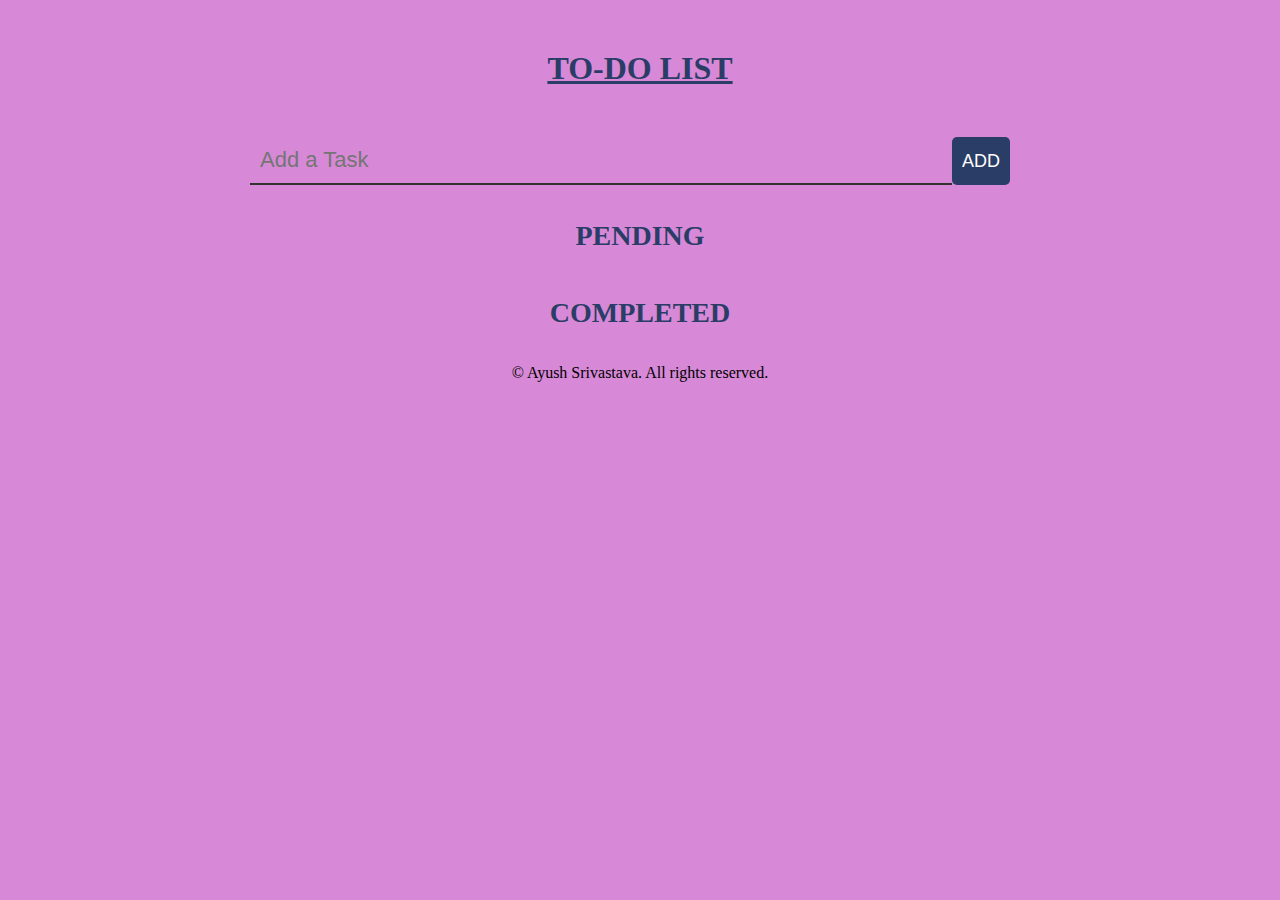
<file: LEVEL-2 TASK 3(Todo list)/index.html>
<!DOCTYPE html>
<html lang="en">
  <head>
    <meta charset="UTF-8" />
    <meta name="viewport" content="width=device-width, initial-scale=1.0" />
    <title>TO-DO WebApp</title>
    <link
      rel="stylesheet"
      href="https://stackpath.bootstrapcdn.com/font-awesome/4.7.0/css/font-awesome.min.css"
    />
    <link rel="icon" href="favicon/favicon.ico" />
    <link rel="stylesheet" href="styles.css" />
  </head>
  <body>
    <div class="container">
      <h1><u>TO-DO LIST</u></h1>
      <div class="addTask">
        <input type="text" placeholder="Add a Task" />
        <button>Add</button>
      </div>
      <ol class="pending">
        <h3>Pending</h3>
      </ol>

      <ol class="Completed">
        <h3>Completed</h3>
      </ol>
    </div>
    <p class="footer__copy">&#169; Ayush Srivastava. All rights reserved.</p>
    <script src="index.js"></script>
  </body>
</html>
</file>
<file: LEVEL -1 TASK1-LandingPage/style.css>
@import url("https://fonts.googleapis.com/css2?family=Spartan:wght@100;200;300;400;500;600;700;800;900&display=swap");
* {
  margin: 0;
  padding: 0;
  box-sizing: border-box;
  font-family: "Spartan", sans-serif;
}

html {
  scroll-behavior: smooth;
}

/* Global Styles */

h1 {
  font-size: 50px;
  line-height: 64px;
  color: #222;
}

h2 {
  font-size: 46px;
  line-height: 54px;
  color:black;
  padding: 5px;
}

h4 {
  font-size: 20px;
  color: black;
  padding: 15px;
}

h6 {
  font-weight: 700;
  font-size: 12px;
}

p {
  font-size: 16px;
  color: #465b52;
  margin: 15px 0 20px 0;
}

.main{
    width: 100%;
    height: 100vh;
   
    background-image: url(bg3.jpg);
    background-size: cover;
    
}

#header{
    display: flex;
    align-items: center;
    justify-content: space-between;
    padding: 20px 80px;
    top: 0;
    left:0; 
    
}

#navbar{
    display:flex;
    justify-content: center;
    align-items: center;
    
}

#navbar li{
    list-style: none;
    padding : 0 20px;
    position: relative;

}

#navbar li a{
    text-decoration: none;
    font-size:16px;
    font-weight:600;
    color: black;
    transition: 0.3s ease;

}

#navbar li a.active::after,
#navbar li a:hover::after{
    content: "";
    width:60%;
    height: 2px;
    background: black;
    position: absolute;
    bottom: -4px;
    left:20px;
}

button.white{
    font-size: 13px;
    font-weight: 600;
    padding:11px 18px;
    color:black;
    background-color: transparent;
    cursor: pointer;
    border: 1px solid black;
    outline: none;
    transition: 0.2s;
}

body {
  width: 100%;
}

 button:hover{
    background: black;
    color: white;
    border-radius: 5px;
}

.logo{
    font-size:20px;
    font-weight:600;
    color: black;
}

#main-text{
    margin-top: 100px;
    display: flex;
    flex-direction: column;
    justify-content: space-evenly;
    align-items: center;
}

#main-text button{
    margin-top: 20px;
    letter-spacing: 2px;
}
</file>
<file: LEVEL-1 TASK 2 (Portfolio)/assets/css/styles.css>
/*==================== GOOGLE FONTS ====================*/
@import url('https://fonts.googleapis.com/css2?family=Poppins:wght@400;500;600&display=swap');

.sso{
  display: flex;
  margin: 2px;
  width: 20px;
}
/*==================== VARIABLES CSS ====================*/
:root {
    --header-height: 3rem;

    /*========== Colors ==========*/
    /* Change favorite color */
    --hue-color: 280; /*Purple 250 - Green 142 - Blue 230 - Pink 340*/

    /* HSL color mode */
    --first-color: hsl(var(--hue-color), 69%, 61%);
    --first-color-second: hsl(var(--hue-color), 69%, 61%);
    --first-color-alt: hsl(var(--hue-color), 57%, 53%);
    --first-color-lighter: hsl(var(--hue-color), 92%, 85%);
    --title-color: hsl(var(--hue-color), 8%, 15%);
    --text-color: hsl(var(--hue-color), 8%, 45%);
    --text-color-light: hsl(var(--hue-color), 8%, 65%);
    --input-color: hsl(var(--hue-color), 70%, 96%);
    --body-color: hsl(var(--hue-color), 60%, 99%);
    --container-color: #fff;
    --scroll-bar-color: hsl(var(--hue-color), 12%, 90%);
    --scroll-thumb-color: hsl(var(--hue-color), 12%, 80%);

    /*========== Font and typography ==========*/
    --body-font: 'Poppins', sans-serif;

    /* .5rem = 8px, 1rem = 16px, 1.5rem = 24px ... */
    --big-font-size: 2rem;
    --h1-font-size: 1.5rem;
    --h2-font-size: 1.25rem;
    --h3-font-size: 1.125rem;
    --normal-font-size: .938rem;
    --small-font-size: .813rem;
    --smaller-font-size: .75rem;

    /*========== Font weight ==========*/
    --font-medium: 500;
    --font-semi-bold: 600;

    /*========== Margenes Bottom ==========*/
    /* .25rem = 4px, .5rem = 8px, .75rem = 12px ... */
    --mb-0-25: .25rem;
    --mb-0-5: .5rem;
    --mb-0-75: .75rem;
    --mb-1: 1rem;
    --mb-1-5: 1.5rem;
    --mb-2: 2rem;
    --mb-2-5: 2.5rem;
    --mb-3: 3rem;

    /*========== z index ==========*/
    --z-tooltip: 10;
    --z-fixed: 100;
    --z-modal: 1000;
}

/* Font size for large devices */
@media screen and (min-width: 968px) {
    :root {
        --big-font-size: 3rem;
        --h1-font-size: 2.25rem;
        --h2-font-size: 1.5rem;
        --h3-font-size: 1.25rem;
        --normal-font-size: 1rem;
        --small-font-size: .875rem;
        --smaller-font-size: .813rem;
    }
}

/*========== Variables Dark theme ==========*/
body.dark-theme {
  /* HSL color mode */
  --first-color-second: hsl(var(--hue-color), 30%, 8%);
  --title-color: hsl(var(--hue-color), 8%, 95%);
  --text-color: hsl(var(--hue-color), 8%, 75%);
  --input-color: hsl(var(--hue-color), 29%, 16%);
  --body-color: hsl(var(--hue-color), 28%, 12%);
  --container-color: hsl(var(--hue-color), 29%, 16%);
  --scroll-bar-color: hsl(var(--hue-color), 12%, 48%);
  --scroll-thumb-color: hsl(var(--hue-color), 12%, 36%);
}

/*========== Button Dark/Light ==========*/
.nav__btns {
  display: flex;
  align-items: center;
}
.change-theme {
  font-size: 1.25rem;
  color: var(--title-color);
  margin-right: var(--mb-1);
  cursor: pointer;
}
.change-theme:hover {
  color: var(--first-color);
}

/*==================== BASE ====================*/
* {
  box-sizing: border-box;
  padding: 0;
  margin: 0;
}

html {
  scroll-behavior: smooth;
}

body {
  margin: 0 0 var(--header-height) 0;
  font-family: var(--body-font);
  font-size: var(--normal-font-size);
  background-color: var(--body-color);
  color: var(--text-color);
}

h1, h2, h3, h4 {
  color: var(--title-color);
  font-weight: var(--font-semi-bold);
}

ul {
  list-style: none;
}

a {
  text-decoration: none;
}

img {
  max-width: 100%;
  height: auto;
}

/*==================== REUSABLE CSS CLASSES ====================*/
.section {
  padding: 2rem 0 4rem;
}

.section__title {
  font-size: var(--h1-font-size);
  color: var(--title-color);
}

.section__subtitle {
  display: block;
  font-size: var(--small-font-size);
  margin-bottom: var(--mb-3);
}

.section__title, 
.section__subtitle {
  text-align: center;
}

/*==================== LAYOUT ====================*/
.container {
  max-width: 768px;
  margin-left: var(--mb-1-5);
  margin-right: var(--mb-1-5);
}

.grid {
  display: grid;
  gap: 1.5rem;
}

.header {
  width: 100%;
  position: fixed;
  bottom: 0;
  left: 0;
  z-index: var(--z-fixed);
  background-color: var(--body-color);
}

/*==================== NAV ====================*/
.nav{
  max-width: 968px;
  height: var(--header-height);
  display: flex;
  justify-content: space-between;
  align-items: center;
}
.nav__logo,
.nav__toggle{
  color: var(--title-color);
  font-weight: var(--font-medium);
}
.nav__logo:hover{
color:var(--first-color);
}
.nav__toggle{
  font-size: 1.1rem;
  cursor: pointer;
}
.nav__toggle:hover{
  color:var(--first-color);
}

@media screen and (max-width: 767px){
  .nav__menu{
    position: fixed;
    bottom: -100%;
    left: 0;
    width: 100%;
    background-color: var(--body-color);
    padding: 2rem 1.5rem 4rem;
    box-shadow: 0 -1px 4px rgba(0,0,0,.15);
    border-radius: 1.5rem 1.5rem 0 0;
    transition: .3s;
  
  }
}
.nav__list{
  grid-template-columns: repeat(3, 1fr);
  gap: 2rem;
}
.nav__link{
  display: flex;
  flex-direction: column;
  align-items: center;
  font-size: var(--small-font-size);
  color:var(--title-color);
  font-weight: var(--font-medium);
}
.nav__link:hover{
  color:var(--first-color);

}
.nav__icon{
  font-size:1.2 rem;
}
.nav__close{
  position: absolute;
  right: 1.3rem;
  bottom: .5rem;
  font-size: 1.5rem;
  cursor:pointer;
  color: var(--first-color);
}
.nav__close:hover{
  color: var(--first-color-alt);
}
/* show menu */
.show-menu{
  bottom: 0;
}

/* Active link */
.active-link{
  color: var(--first-color);

}

/* Change background header */
.scroll-header{
  box-shadow: 0 -1px 4px rgba(0,0,0,.15);
}

/*==================== HOME ====================*/
.home__container{
  gap: 1rem;
}
.home__content{
  grid-template-columns: .5fr 3fr;
  padding-top: 3.5rem;
  align-items: center;
}
.home__social{
  display: grid;
  grid-template-columns: max-content;
  row-gap: 1rem;
}

.home__social-icon{
  font-size: 1.25rem;
  color: var(--first-color);
}
.home__social-icon:hover{
  color: var(--first-color-alt);
}
.home__blob{
  width: 200px;
  fill: var(--first-color);
}
.home__blob-img{
  width: 170px;
}
.home__data{
  grid-column: 1/3;
}
.home__title{
  font-size: var(--big-font-size);

}
.home__subtitle{
  font-size: var(--h3-font-size);
  color: var(--text-color);
  font-weight: var(--font-medium);
  margin-bottom: var(--mb-0-75);
}
.home__description{
  margin-bottom: var(--mb-2);

}
.home__scroll{
  /* display:none; */
}
.home__scroll-button{
  color: var(--first-color);
  transition: .3s;
}
.home__scroll-button:hover{
  transform: translateY(.25rem);
}
.home__scroll-mouse{
  font-size: 2rem;
}
.home__scroll-name{
  font-size: var(--small-font-size);
  color: var(--title-color);
  font-weight: var(--font-medium);
  margin-right: var(--mb-0-25);
}
.home__scroll-arrow{
  font-size: 1.25rem;
}

/*==================== BUTTONS ====================*/
.button{
  display: inline-block;
  background-color: var(--first-color);
  color: #fff;
  padding: 1rem;
  border-radius: .5rem;
  font-weight: var(--font-medium);
}
.button:hover{
  background-color: var(--first-color-alt);
}
.button__icon{
  font-size : 1.25rem;
  margin-left: var(--mb-0-5);
  transition: .3s;
}
.button--flex{
  display: inline-flex;
  align-items: center;
}
.button--white{
  background-color: #fff;
  color: var(--first-color);
}
.button--white:hover{
  background-color: #fff;
}
.button--small {
  padding: 0.75rem 1rem;
}

.button--link {
  padding: 0;
  background-color: transparent;
  color: var(--first-color);
}

.button--link:hover {
  background-color: transparent;
  color: var(--first-color-alt);
}
/*==================== ABOUT ====================*/
.about__img{
  width: 200px;
  border-radius: .5rem;
  justify-self: center;
  align-self: center;
}
.about__description{
  text-align: center;
  margin-bottom: var(--mb-2-5);
}
.about__info
{
  display: flex;
  justify-content: space-evenly;
  margin-bottom: var(--mb-2-5);
}
.about__info-title{
  font-size: var(--h2-font-size);
  font-weight: var(--font-semi-bold);
  color: var(--title-color);
}
.about__info-name{
  font-size: var(--smaller-font-size);
}
.about__info-title,
.about___info-name{
  display: block;
  text-align: center;
}
.about__buttons{
  display: flex;
  justify-content: center;
}

/*==================== SKILLS ====================*/
.skills__container{
  row-gap: 0;

}
.skills__header{
  display: flex;
  align-items: center;
  margin-bottom: var(--mb-2-5);
  cursor: pointer;
}
.skills__icon,
.skills__arrow{
  font-size: 2rem;
  color: var(--first-color);
}
.skills__icon{
  margin-right: var(--mb-0-75);
}
.skills__title{
  font-size: var(--h3-font-size);
}
.skills__subtitle{
  font-size: var(--small-font-size);
  color: var(--text-color-light);
}
.skills__arrow{
  margin-left: auto;
  transition: .4s;
}
.skills__list{
  row-gap: 1.5rem;
  padding-left: 2.7rem;
}
.skills__titles{
  display: flex;
  justify-content: space-between;
  margin-bottom: var(--mb-0-5);
}
.skills__name{
  font-size: var(--normal-font-size);
  font-weight: var(--font-medium);
}
.skills__bar,
.skills__percentage{
  height: 5px;
  border-radius: .25rem;
}

.skills__bar{
  background-color: var(--first-color-lighter);
}
.skills__percentage{
  display: block;
  background-color: var(--first-color);
}
.skills__html{
  width: 90%;
}
.skills__css{
  width: 80%;
}
.skills__js{
  width: 70%;
}
.skills__react{
  width: 85%;
}
.skills__Mongo-DB{
  width: 70%;
}
.skills__node{
  width: 65%;
}
.skills__firebase{
  width: 80%;
}
.skills__python{
  width: 65%;
}
.skills__figma{
  width: 90%;
}
.skills__sketch{
  width: 85%;
}
.skills__canva{
  width: 80%;
}
.skills__close .skills__list{
  height: 0;
  overflow: hidden;
}
.skills__open .skills__list{
  height: max-content;
  margin-bottom: var(--mb-2-5);
}
.skills__open .skills__arrow{
  transform: rotate(-180deg);
}
/*==================== QUALIFICATION ====================*/

.qualification__tabs {
  display: flex;
  justify-content: space-evenly;
  margin-bottom: var(--mb-2);
}

.qualification__button {
  font-size: var(--h3-font-size);
  font-weight: var(--font-medium);
  cursor: pointer;
  display: flex;
  justify-content: center;
  align-items: center;
}

.qualification__button:hover {
  color: var(--first-color);
}

.qualification__icon {
  font-size: 1.8rem;
  margin-right: var(--mb-0-25);
}

.qualification__data {
  display: grid;
  grid-template-columns: 1fr max-content 1fr;
  column-gap: 1.5rem;
}

.qualification__title {
  font-size: var(--normal-font-size);
  font-weight: var(--font-medium);
}

.qualification__subtitle {
  display: inline-block;
  font-size: var(--small-font-size);
  margin-bottom: var(--mb-1);
}

.qualification__calender {
  font-size: var(--smaller-font-size);
  color: var(--text-color-light);
}

.qualification__rounder {
  display: inline-block;
  width: 13px;
  height: 13px;
  background-color: var(--first-color);
  border-radius: 50%;
}

.qualification__line {
  display: block;
  width: 1px;
  height: 100%;
  background-color: var(--first-color);
  transform: translate(6px, -7px);
}

.qualification [data-content] {
  display: none;
}

.qualification__active[data-content] {
  display: block;
}

.qualification__button.qualification__active {
  color: var(--first-color);
}

/*==================== SERVICES ====================*/

.services__container {
  gap: 1.5rem;
  grid-template-columns: repeat(2, 1fr);
}

.services__content {
  position: relative;
  background-color: var(--container-color);
  padding: 3.5rem 0.5rem 1.25rem 1.5rem;
  border-radius: 0.25rem;
  box-shadow: 0 2px 4px rgba(0, 0, 0, 0.15);
  transition: 0.3s;
}

.services__content:hover {
  box-shadow: 0 4px 8px rgba(0, 0, 0, 0.15);
}

.services__icon {
  display: block;
  font-size: 1.5rem;
  color: var(--first-color);
  margin-bottom: var(--mb-1);
}

.services__title {
  font-size: var(--h3-font-size);
  margin-bottom: var(--mb-1);
  font-weight: var(--font-medium);
}

.services__button {
  cursor: pointer;
  font-size: var(--small-font-size);
}

.services__button:hover .button__icon {
  transform: translateX(0.25rem);
}

.services__modal {
  position: fixed;
  top: 0;
  left: 0;
  bottom: 0;
  right: 0;
  background-color: rgba(0, 0, 0, 0.5);
  display: flex;
  justify-content: center;
  align-items: center;
  padding: 0 1rem;
  z-index: var(--z-modal);
  opacity: 0;
  visibility: hidden;
  transform: 0.3s;
}

.services__modal-content {
  position: relative;
  background-color: var(--container-color);
  padding: 1.5rem;
  border-radius: 0.5rem;
}

.services__modal-services {
  row-gap: 1rem;
}

.services__modal-service {
  display: flex;
}

.services__modal-title {
  font-size: var(--h3-font-size);
  font-weight: var(--font-medium);
  margin-bottom: var(--mb-1-5);
}

.services__modal-close {
  position: absolute;
  top: 1rem;
  right: 1rem;
  font-size: 1.5rem;
  color: var(--first-color);
  cursor: pointer;
}

.services__modal-icon {
  color: var(--first-color);
  margin-right: var(--mb-0-25);
}

/* Active Modal */

.active-modal {
  opacity: 1;
  visibility: visible;
}

.disable-scroll {
  overflow: hidden;
}

/*==================== PORTFOLIO ====================*/
.portfolio__container {
  overflow: initial;
}

.portfolio__content {
  padding: 0 1.5rem;
}

.portfolio__img {
  width: 265px;
  border-radius: 0.5rem;
  justify-self: center;
}

.portfolio__title {
  font-size: var(--h3-font-size);
  margin-bottom: var(--mb-0-5);
}

.portfolio__description {
  margin-bottom: var(--mb-0-75);
}

.portfolio__button:hover .button__icon {
  transform: translateX(0.25rem);
}

.swiper-button-prev::after,
.swiper-button-next::after {
  content: "";
}

.swiper-portfolio-icon {
  font-size: 2rem;
  color: var(--first-color);
}

.swiper-button-prev {
  left: -0.5rem;
}

.swiper-button-next {
  right: -0.5rem;
}

.swiper-container-horizontal > .swiper-pagination-bullets {
  bottom: 0.5rem;
}

.swiper-pagination-bullet-active {
  background-color: var(--first-color);
}

.swiper-button-prev,
.swiper-button-next,
.swiper-pagination-bullet {
  outline: none;
}

/*==================== PROJECT IN MIND ====================*/
.project {
  text-align: center;
}
.project__bg {
  background-color: var(--first-color-second);
  padding-top: 3rem;
}
.project__title {
  font-size: var(--h2-font-size);
  margin-bottom: var(--mb-0-75);
}
.project__description {
  margin-bottom: var(--mb-1-5);
}
.project__title,
.project__description {
  color: #fff;
}
.project__img {
  width: 232px;
  justify-self: center;
}


/*==================== TESTIMONIAL ====================*/
.testimonial__data,
.testimonial__header{
  display: flex;
}
.testimonial__data{
  justify-content: space-between;
  margin-bottom: var(--mb-1);
}
.testimonial__img{
  width:60px;
  height:60px;
  border-radius: 50%;
  margin-right: var(--mb-0-75);
}
.testimonial__name{
  font-size: var(--h3-font-size);
  font-weight: var(--font-medium);
}
.testimonial__client{
  font-size: var(--small-font-size);
  color: var(--text-color-light);

}
.testimonial__description{
  margin-bottom: var(--mb-2-5);
}
.testimonial__icon-star{
  color: var(--first-color);
}
.swiper-container .swiper-pagination-testimonial{
  bottom: 0;
}
/*==================== CONTACT ME ====================*/

.contact__container {
  row-gap: 3rem;
}
.contact__information {
  display: flex;
  margin-bottom: var(--mb-2);
}
.contact__icon {
  font-size: 2rem;
  color: var(--first-color);
  margin-right: var(--mb-0-75);
}
.contact__title {
  font-size: var(--h3-font-size);
  font-weight: var(--font-medium);
}
.contact__subtitle {
  font-size: var(--small-font-size);
  color: var(--text-color-light);
}
.contact__content {
  background-color: var(--input-color);
  border-radius: 0.5rem;
  padding: 0.75rem 1rem 0.25rem;
}
.contact__label {
  font-size: var(--smaller-font-size);
  color: var(--title-color);
}
.contact__input {
  width: 100%;
  background-color: var(--input-color);
  color: var(--text-color);
  font-family: var(--body-font);
  font-size: var(--normal-font-size);
  border: none;
  outline: none;
  padding: 0.25rem 0.5rem 0.5rem 0;
}

/*==================== FOOTER ====================*/

.footer {
  padding-top: 2rem;
}
.footer__container {
  row-gap: 3.5rem;
}
.footer__bg {
  background-color: var(--first-color-second);
  padding: 2rem 0 3rem;
}
.portfolio__title {
  font-size: var(--h1-font-size);
  margin-bottom: var(--mb-0-25);
}
.portfolio__subtitle {
  font-size: var(--small-font-size);
}
.footer__links {
  display: flex;
  flex-direction: column;
  row-gap: 1.5rem;
}
.footer__link:hover {
  color: var(--first-color-lighter);
}
.footer__social {
  font-size: 1.25rem;
  margin-right: var(--mb-1-5);
}
.footer__social:hover {
  color: var(--first-color-lighter);
}
.footer__copy {
  font-size: var(--smaller-font-size);
  text-align: center;
  color: var(--text-color-light);
  margin-top: var(--mb-3);
}
.footer__title,
.footer__subtitle,
.footer__link,
.footer__social {
  color: #fff;
}

/*========== SCROLL UP ==========*/
.scrollup {
  position: fixed;
  right: 1rem;
  bottom: -20%;
  background-color: var(--first-color);
  opacity: 0.8;
  padding: 0 0.3rem;
  border-radius: 0.4rem;
  z-index: var(--z-tooltip);
  transform: 0.4s;
}
.scrollup:hover {
  background-color: var(--first-color-alt);
}
.scrollup__icon {
  font-size: 1.5rem;
  color: #fff;
}

/* Show scroll */

.show-scroll {
  bottom: 5rem;
}
/*========== SCROLL BAR ==========*/

::-webkit-scrollbar {
  width: 0.6rem;
  background-color: var(--scroll-bar-color);
  border-radius: 0.5rem;
}
::-webkit-scrollbar-thumb {
  background-color: var(--scroll-thumb-color);
  border-radius: 0.5rem;
}
::-webkit-scrollbar-thumb:hover {
  background-color: var(--text-color-light);
}

/*==================== MEDIA QUERIES ====================*/

/* For small devices */

@media screen and (max-width: 350px) {
  .loader {
    font-size: 11vh;
  }
  .container {
    margin-left: var(--mb-1);
    margin-right: var(--mb-1);
  }
  .nav__menu {
    padding: 2rem 0.25rem 4rem;
  }
  .nav__list {
    column-gap: 0;
  }
  .home__content {
    grid-template-columns: 0.25fr 3fr;
  }
  .home__blob {
    width: 180px;
  }
  .qualification__data {
    gap: 0.5rem;
  }
  .services__container {
    grid-template-columns: max-content;
    justify-content: center;
  }
  .services__content {
    padding-right: 3.5rem;
  }
  .services__modal {
    padding: 0 0.5rem;
  }
  .project__img {
    width: 200px;
  }
}

@media screen and (min-width: 351px) {
  .loader {
    font-size: 13vh;
  }
}

/* For medium devices */

@media screen and (min-width: 568px) {
  .home__content {
    grid-template-columns: max-content 1fr 1fr;
  }
  .home__data {
    grid-column: initial;
  }
  .home__img {
    order: 1;
    justify-self: center;
  }
  .about__container,
  .project__container,
  .portfolio__content,
  .contact__container,
  .footer__container {
    grid-template-columns: repeat(2, 1fr);
  }
  .qualification__sections {
    display: grid;
    grid-template-columns: 0.6fr;
    justify-content: center;
  }
  .swiper-container-horizontal > .swiper-pagination-bullets {
    bottom: -1.5rem;
  }
}

@media screen and (min-width: 768px) {
 
  .container {
    margin-left: auto;
    margin-right: auto;
  }
  body {
    margin: 0;
  }
  .section {
    padding: 6rem 0 2rem;
  }
  .section__subtitle {
    margin-bottom: 4rem;
  }
  .header {
    top: 0;
    bottom: initial;
  }
  .header,
  .main,
  .footer__container {
    padding: 0 1rem;
  }
  .nav {
    height: calc(var(--header-height) + 1.5rem);
    column-gap: 1rem;
  }
  .nav__icon,
  .nav__close,
  .nav__toggle {
    display: none;
  }
  .nav__list {
    display: flex;
    column-gap: 2rem;
  }
  .nav__menu {
    margin-left: auto;
  }
  .change-theme {
    margin: 0;
  }
  .home__container {
    row-gap: 5rem;
  }
  .home__content {
    padding-top: 5.5rem;
    column-gap: 2rem;
  }
  .home__blob {
    width: 270px;
  }
  .home__scroll {
    display: block;
  }
  .home__scroll-button {
    margin-left: 3rem;
  }
  .about__container {
    column-gap: 5rem;
  }
  .about__img {
    width: 350px;
  }
  .about__description {
    text-align: initial;
  }
  .about__info {
    justify-content: space-between;
  }
  .about__buttons {
    justify-content: initial;
  }
  .qualification__tabs {
    justify-content: center;
  }
  .qualification__button {
    margin: 0 var(--mb-1);
  }
  .qualification__sections {
    grid-template-columns: 0.5fr;
  }
  /* .services__container{
        grid-template-columns: repeat(2, 218px);
        justify-self: center;
    } */
  .services__icon {
    font-size: 2rem;
  }
  .services__content {
    padding: 6rem 0 2rem 2.5rem;
  }
  .services__modal-content {
    width: 450px;
  }
  .project__img {
    width: 320px;
  }
  .portfolio__content {
    align-items: center;
  }
  .project {
    text-align: initial;
  }
  .project__bg {
    background: none;
  }
  .project__container {
    background-color: var(--first-color-second);
    border-radius: 1rem;
    padding: 3rem 2.5rem 0;
    grid-template-columns: 1fr max-content;
    column-gap: 3rem;
  }
  .project__data {
    padding-top: 0.8rem;
  }
  .swiper-container-horizontal > .swiper-pagination-bullets {
    bottom: -2rem;
  }
  .footer__container {
    grid-template-columns: repeat(3, 1fr);
  }
  .footer__bg {
    padding: 3rem 0 3.5rem;
  }
  .footer__links {
    flex-direction: row;
    column-gap: 2rem;
  }
  .footer__socials {
    justify-self: flex-end;
  }
  .footer__copy {
    margin-top: 4.5rem;
  }
}

/* For large devices */

@media screen and (min-width: 1024px) {
  .loader {
    font-size: 20vh;
  }
  .header,
  .main,
  .footer__container {
    padding: 0;
  }
  .home__blob {
    width: 320px;
  }
  .home__social {
    transform: translateX(-6rem);
  }
  .portfolio__content {
    column-gap: 5rem;
  }
  .portfolio__img {
    width: 350px;
  }
  .swiper-portfolio-icon {
    font-size: 3.5rem;
  }
  .swiper-button-prev {
    left: -3.5rem;
  }
  .swiper-button-next {
    right: -3.5rem;
  }
  .swiper-container-horizontal > .swiper-pagination-bullets {
    bottom: -4.5rem;
  }
  .contact__form {
    width: 460px;
  }
  .contact__inputs {
    grid-template-columns: repeat(2, 1fr);
  }
}
</file>
<file: LEVEL-1 TASK 3-TemperatureConvertor/style.css>
@import url("https://fonts.googleapis.com/css2?family=Spartan:wght@100;200;300;400;500;600;700;800;900&display=swap");
* {
  margin: 0;
  padding: 0;
  box-sizing: border-box;
  font-family: "Spartan", sans-serif;
}
h2 {
    font-size: 46px;
    line-height: 54px;
    color: white;
    padding-top: 15px;
    padding-bottom: 15px;
}
p{
    color:white;
}

button.white{
    font-size: 13px;
    font-weight: 600;
    margin-top: 15px;
    padding:11px 18px;
    color:#fff;
    background-color: transparent;
    cursor: pointer;
    border: 1px solid #fff;
    outline: none;
    transition: 0.2s;
    margin-bottom: 20px;
}
body {
    width: 100%;
    display: flex;
    align-items: center;
    justify-content: center;
    padding-top: 70px;
    background-color: antiquewhite;
    

}
  
.container button:hover{
    background:white;
    color:black;
    border-radius: 5px;
}



.container{
    border:1px solid black;
    background-image: url(background.jpg);
    background-repeat: no-repeat;
    background-size: cover;
    justify-content: center;
    text-align: center;
    width:400px;
    height: 400px;
    border-radius: 10px;
    
}

#result{
    color:black;
    background-color: #fff;
    padding: 5px ;
    font-size: 15px;
    font-weight: 600;
}
</file>
<file: LEVEL-2 TASK 1 (Calculator)/styles.css>
*{
    margin:0;
    padding:0;
    box-sizing: border-box;
    background-color: #ecf0f3;
    font-family: sans-serif;
    outline: none;

}
.container{
    height: 100vh;
    display: flex;
    justify-content:center;
    align-items:center;   
}
.calculator{
    background-color: #ecf0f3;
    padding: 15px;
    border-radius: 30px;
    box-shadow: inset 5px 5px 12px #ffffff,
                      5px 5px 12px rgba(0,0,0,.16);
     display: grid;   
     grid-template-columns: repeat(4,68px);              
}
input{
    grid-column: span 4;
    height: 70px;
    width: 260px;
    background-color: #ecf0f3;
    box-shadow: inset -5px -5px 12px #ffffff,
                inset  5px  5px 12px rgba(0,0,0,.16);
    border:none; 
    border-radius: 30px; 
    color: rgb(70,70,70);  
    font-size: 50px;    
    text-align: end;
    margin:auto;
    margin-top: 40px;
    margin-bottom: 30px;
    padding: 20px;
}
button{
    height: 48px;
    width:48px;
    background-color: #ecf0f3;
    box-shadow: -5px -5px 12px #ffffff,
                 5px  5px 12px rgba(0,0,0,.16);
    border: none; 
    border-radius: 50% ;  
    margin: 8px;  
    font-size: 16px;        
}
.equal{
    width: 115px;
    border-radius: 40px;
    background-color: #ecf0f3;
    box-shadow: -5px -5px 12px #ffffff,
                 5px  5px 12px rgba(0,0,0,.16);
}
.copyright{
    text-align: center;
    margin: 10px 20px;
    color: black;
    font-size: 0.75rem ;
    padding: 20px 0;
  }
  a{
    font-family: 'Montserrat', sans-serif;
    color:black;
    text-decoration: none;
    margin: 10px 20px;
}
a:hover{

    color:gray;
}
.bottom-container{
    text-align: center;
}
</file>
<file: LEVEL-2 TASK 2(Tribute Page)/styles.css>
* {
  margin: 0px;
  padding: 0px;
  box-sizing: border-box;
}
body {
  font-family: Times, serif;
  color: white;
  background-color: black;
}
.container {
  max-width: 90rem;
  margin: 2rem auto;
  padding: 0px 2rem;
}
.header {
  padding: 2rem;
  margin: 1rem 0px;
  text-align: center;
}
.header > .title {
  margin-bottom: 1rem;
}
.tribute {
  display: grid;
  grid-template-columns: 2fr 1fr;
  max-width: 78rem;
  margin: 0px auto;
  background: white;
  color: black;
  align-items: center;
  padding: 0px 0px 0px 1rem;
}
.tribute blockquote {
  text-align: center;
  font-size: 3rem;
}
.tribute img {
  max-width: 100%;
}
.icon {
  color: white;
  margin-top: 30px;
  margin-bottom: 3px;
  width: 50px;
}
.footer {
  padding-top: 2rem;
}
.footer__copy {
  font-size: 2px;
  text-align: center;
  color: white;
  margin-top: 10px;
}
.bio {
  margin: 2rem auto;
  padding: 0px 0.5rem;
  max-width: 40rem;
}
.bio > h2 {
  margin-bottom: 1rem;
  font-size: 3rem;
  line-height: 1.2;
}
.bio > p {
  font-size: 1.2rem;
  line-height: 1.4;
}

.bio > hr {
  margin-top: 2rem;
}
</file>
<file: LEVEL-2 TASK 3(Todo list)/styles.css>
*{
    margin: 0;
    padding: 0;
    box-sizing: border-box;
}
body{
    height: 100vh;
    /* background: #6a218c; */
    background: #D789D7;
}
.container{
    position: relative;
    max-width: 800px;
    padding: 10px;
    margin: 0 auto;
}
.addTask{
    width: 100%;
    display: flex;
    padding: 10px 0;
}
.addTask > input[type="text"]{
    width: 90%;
    color: #0b0a0a;
    border: none;
    border-bottom: 2px solid #333;
    background: none;
    padding: 10px;
    font-size: 22px;
    outline:none;
}
.addTask button{
    margin: o 10px;
    background: #2A3D66;
    color: #fff;
    font-size: 18px;
    text-transform: uppercase;
    padding: 10px;
    border: none;
    outline: none;
    border-radius: 5px;
    cursor: pointer;

}
.pending , .Completed{
    margin:5px 0;
    padding: 20px;
}
h3{
    font-size: 28px;
    text-transform: uppercase;
    text-align: center;
    color:#2A3D66;
}
ol{
    list-style: none;
    counter-reset: my-counter;
}
ol li{
    width: 100%;
    padding: 18px;
    margin: 5px 0;
    background: #FD367E;
    font-size: 22px;
    counter-increment: my-counter;
}
ol.Completed li{
    background: #CDE990;
    
}
h1{
    text-align: center;
    color: #2A3D66;
    margin: 0;
    padding: 40px;

}
ol li::before{
    content: counter(my-counter);
    background: #231381;
    width: 2rem;
    height: 2rem;
    border-radius: 50%;
    display: inline-block;
    line-height: 2rem;
    text-align: center;
    color: #fff;
    margin-right: 0.5rem;

}
li button{
    float:right;
    padding: 5px;
    font-size: 28px;
    line-height: 28px;
    margin-right: 15px;
    background: none;
    border: none;
    outline: none;
    cursor: pointer;
}
.footer__copy {
    font-size: var(--smaller-font-size);
    text-align: center;
    color: var(--text-color-light);
    margin-top: var(--mb-3);
}
</file>
